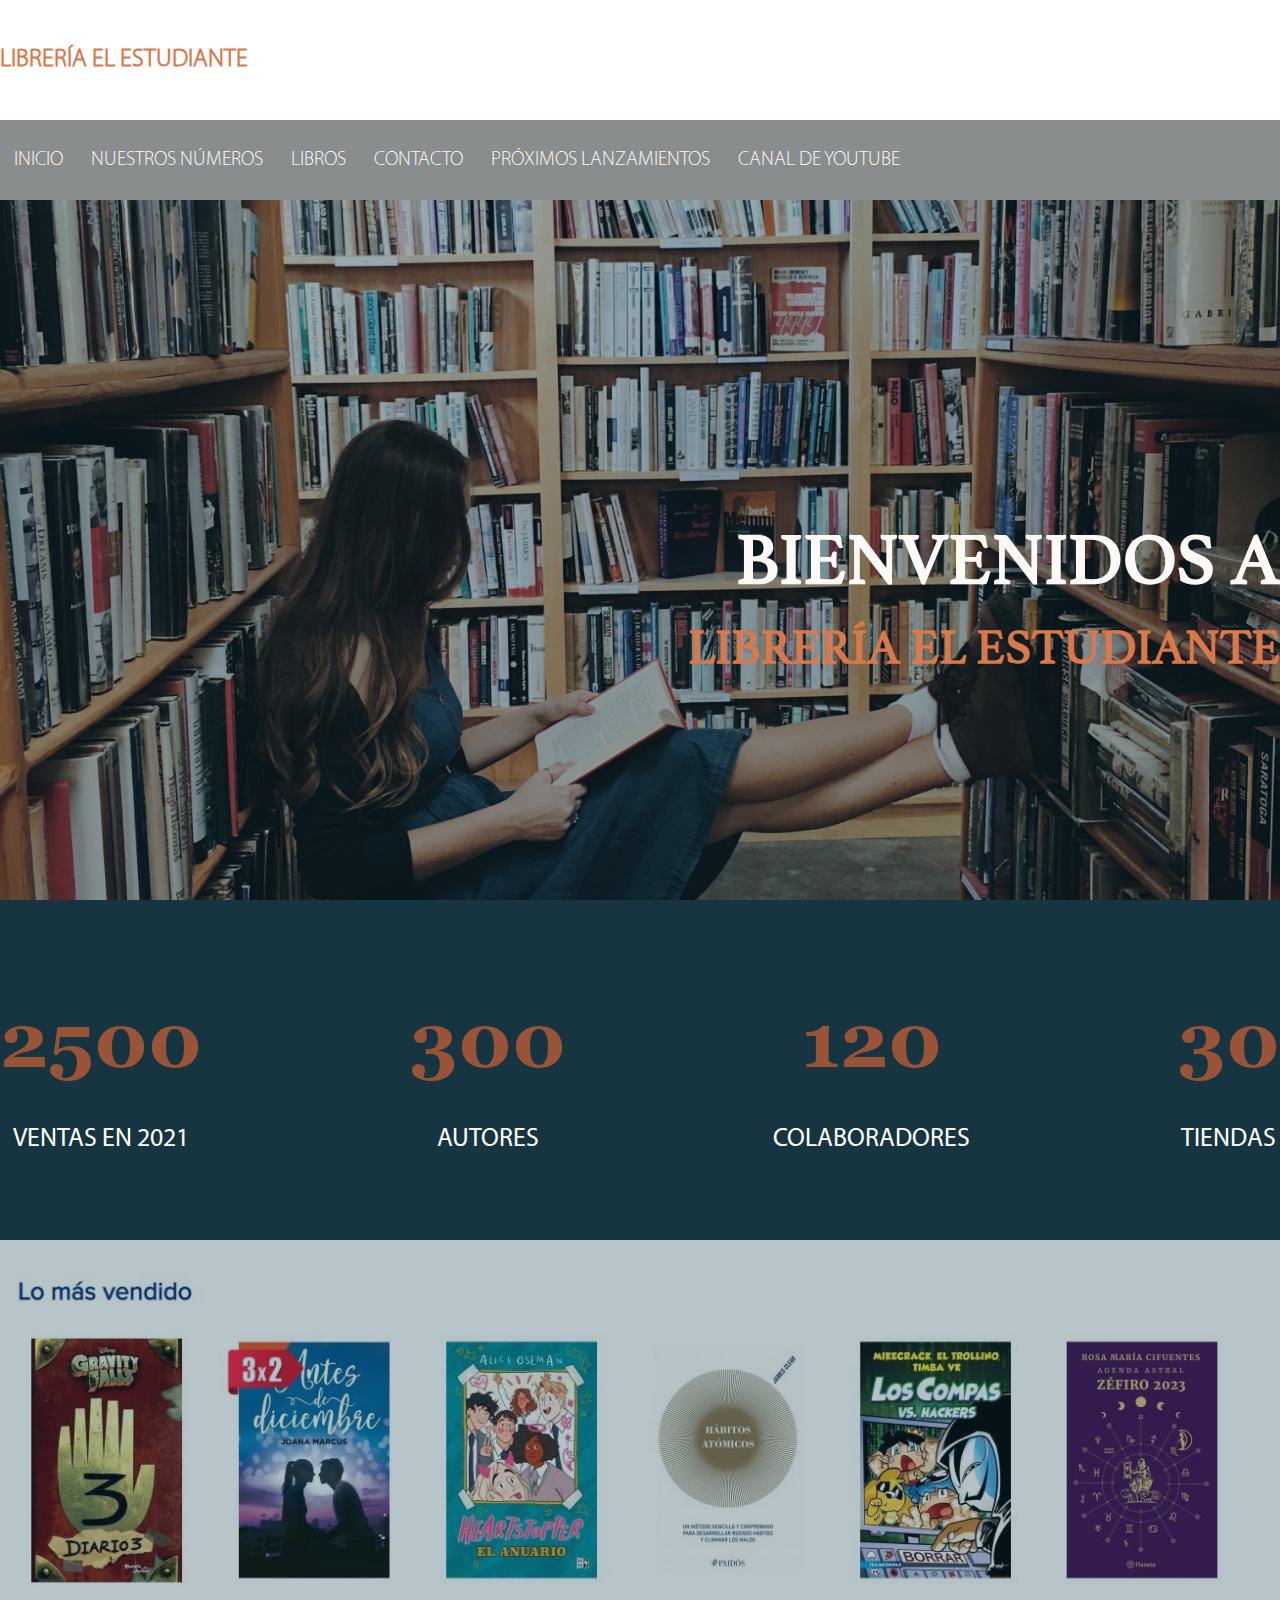
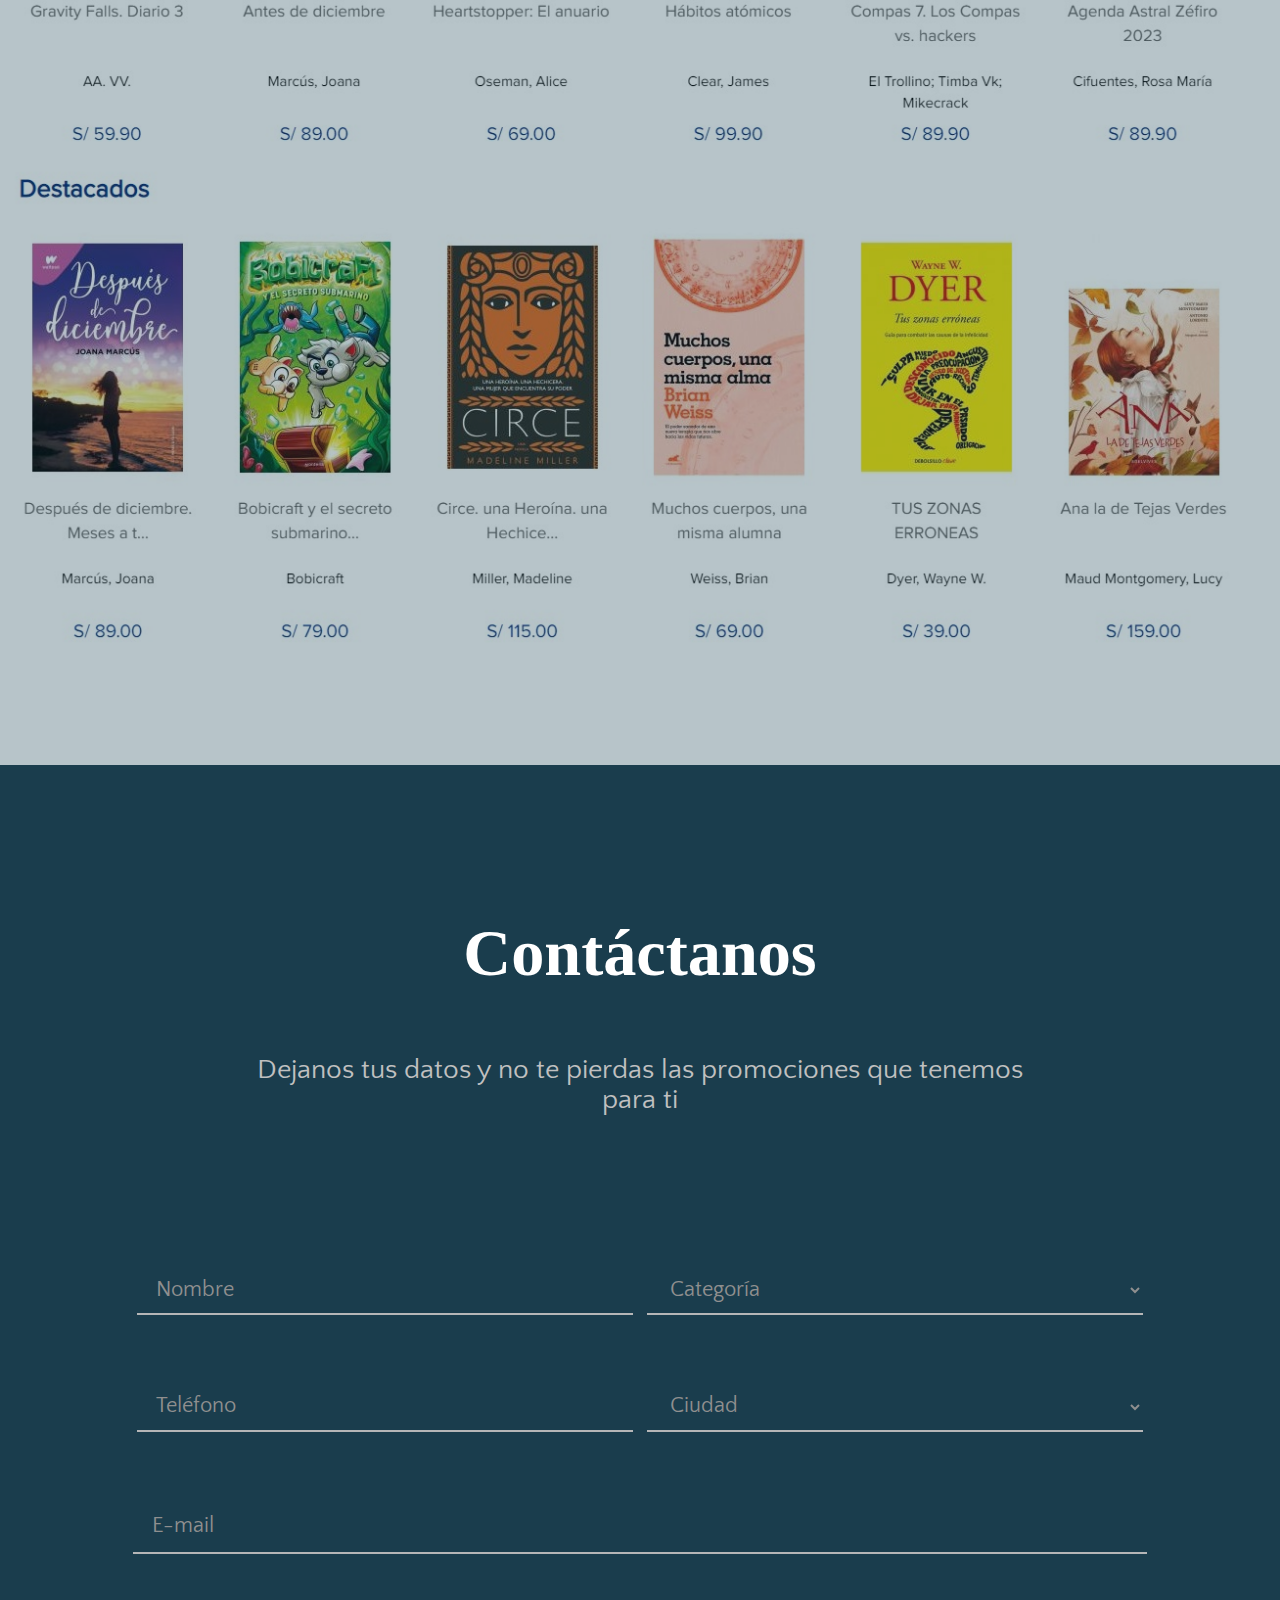
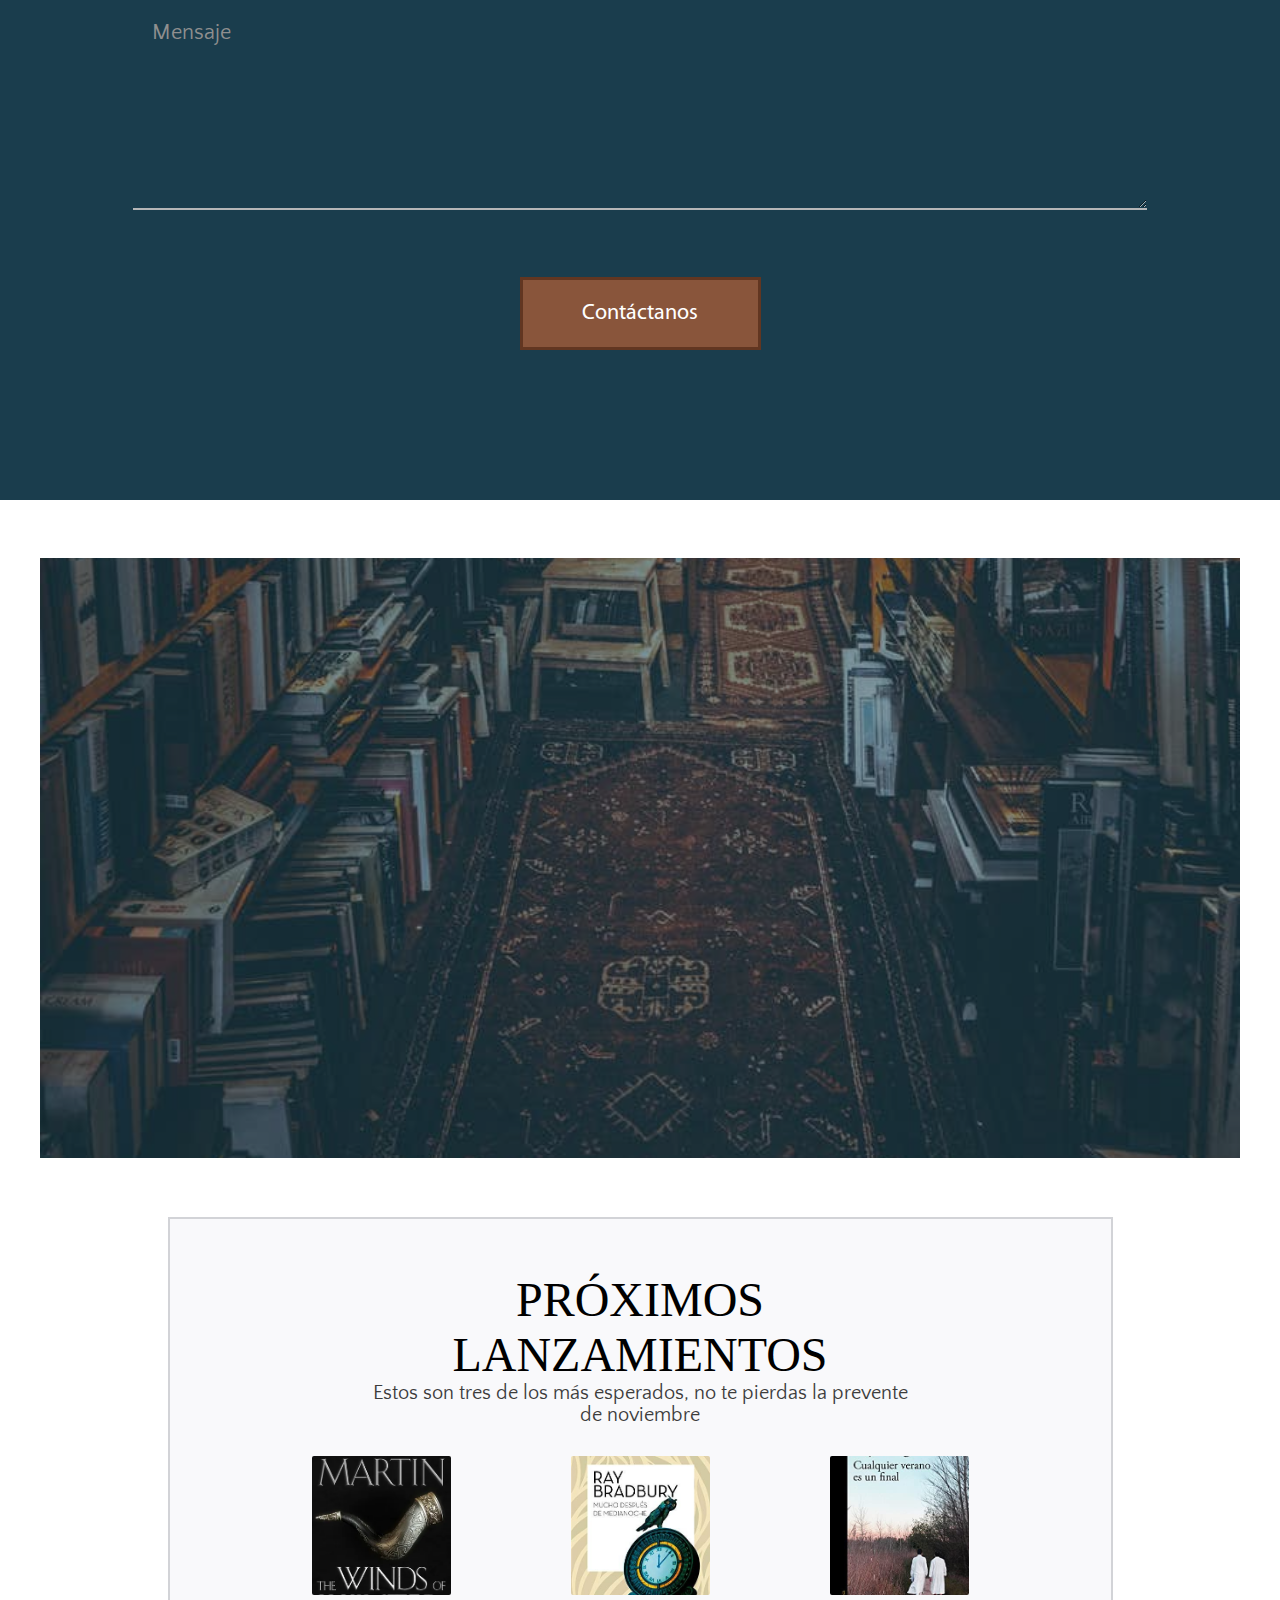
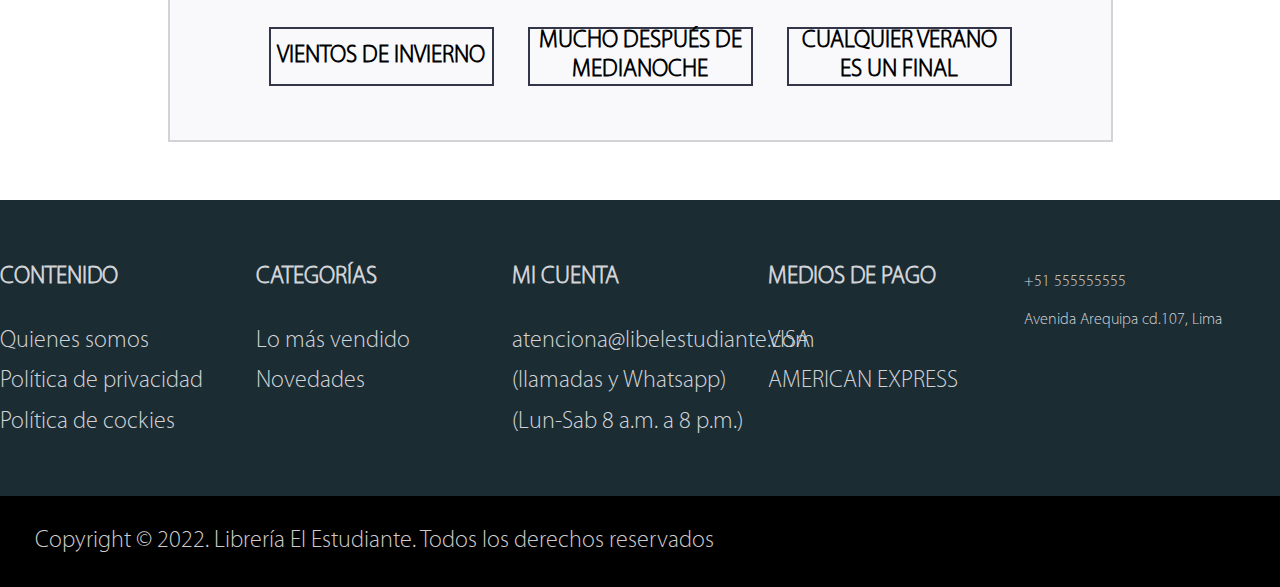
<file: index.html>
<!DOCTYPE html>
<html lang="es">
<head>
    <meta charset="UTF-8">
    <meta http-equiv="X-UA-Compatible" content="IE=edge">
    <meta name="viewport" content="width=device-width, initial-scale=1.0">
    <script type="text/javascript" src="js/prefixfree.min.js"></script>
    <link rel="stylesheet" href="css/estilos.css">
    <link rel="preconnect" href="https://fonts.googleapis.com">
    <link rel="preconnect" href="https://fonts.gstatic.com" crossorigin>
    <link href="https://fonts.googleapis.com/css2?family=Poppins:ital,wght@0,100;0,200;0,300;0,400;0,600;1,100;1,200;1,600&family=Quattrocento+Sans&display=swap" rel="stylesheet">
    <title>Librería El Estudiante</title>
</head>
<body>
    <!-- Encabezado -->
    <header>
        <div class="contenedor cabecera">
            <h2>Librería El Estudiante</h2>
            
        </div>
    </header>
    
    <!-- Barra de navegación -->
    <section class="banner uno">
        <div class="contenedor navegacion">
            <nav class="navegacion1">
                <a href="#inicio">INICIO</a>
                <a href="#n-num">NUESTROS NÚMEROS</a>
                <a href="#imagenXD">LIBROS</a>
                <a href="#contact">CONTACTO</a>
                <a href="#s-nos">PRÓXIMOS LANZAMIENTOS</a>
                <a href="https://youtu.be/WBFvDTp2FiY" target="_blank">CANAL DE YOUTUBE</a>
            </nav>
        </div>
    </section>
    
    <!-- Banner de bienvenidos -->
    <section class="banner dos" id="inicio">
        <div>
            <div class="contenedor dos1">
                <h1>Bienvenidos a <br/><span>Librería El Estudiante</span></h1>
            </div>
        </div>
        
    </section>

    

    <!-- Datos estadísticos -->
    <section class="banner cuatro" id="n-num">
        <div>
            <div class="contenedor cuatro1">
                <div class="caja2">
                    <h3>2500</h3>
                    <p>Ventas en 2021</p>
                </div>
                <div class="caja2">
                    <h3>300</h3>
                    <p>Autores</p>
                </div>
                <div class="caja2">
                    <h3>120</h3>
                    <p>Colaboradores</p>
                </div>
                <div class="caja2">
                    <h3>30</h3>
                    <p>Tiendas</p>
                </div>
            </div>
        </div>
    </section>

    <!-- Banner imagen -->
    <section class="banner cinco" id="imagenXD">
        <div class="cinco1"></div>
    </section>

    <!-- Formulario de contacto -->
    <section class="banner seis" id="contact">
        <div class="contenedor seis1">
            <h2>Contáctanos</h2>
            <p>Dejanos tus datos y no te pierdas las promociones que tenemos para ti</p>
        </div>
        <div class="contenedor seis2">
            <form>
                <fieldset>
                    <input type="text" name="nombre" class="formulario1" id="camponombre" placeholder="Nombre">
                <select class="formulario1">
                    <option hidden selected>Categoría</option>
                    <option>Categoría 01</option>
                    <option>Categoría 02</option>
                    <option>Categoría 03</option>
                    <option>Categoría 04</option>
                </select>
                <input type="tel" name="tel" class="formulario1" id="tel" placeholder="Teléfono">
                <select class="formulario1">
                    <option hidden selected>Ciudad</option>
                    <option>Perú</option>
                    <option>Chile</option>
                    <option>Argentina</option>
                    <option>Bolivia</option>
                </select>
                <input type="email" name="email" id="email" placeholder="E-mail">
                <textarea id="comentario" name="areatexto" placeholder="Mensaje" ></textarea>
                <input type="submit" id="submit1" value="Contáctanos">
                </fieldset> 
            </form>
        </div>
        
    </section>

    <!-- Sobre Nosotros -->
    <section class="banner siete" id="s-nos">
        <div class="contenedor siete1"><div></div></div>
        <div class="contenedor siete2">
            <div class="caja3 about-us">
                <h3>PRÓXIMOS LANZAMIENTOS</h3>
                <p>Estos son tres de los más esperados, no te pierdas la prevente de noviembre</p>
            </div>
            <div class="caja3 img-mini">
                <div class="cajita">
                    <div class="caja-circular c1">
                        <div></div>
                    </div>
                    <h5>Vientos de Invierno</h5>
                </div>
                <div class="cajita">
                    <div class="caja-circular c2">
                        <div></div>
                    </div>
                    <h5>Mucho Después de Medianoche</h5>
                </div>
                <div class="cajita">
                    <div class="caja-circular c3">
                        <div></div>
                    </div>
                    <h5>Cualquier Verano es un Final</h5>
                </div>
            </div>
        </div>
    </section>

    <!-- banner final -->
    <section class="banner ocho">
        <div class="contenedor ocho1">
            <div class="caja4">
                <h6>contenido</h6>
                <ul>
                    <li><a href="#">Quienes somos</a></li>
                    <li><a href="#">Política de privacidad</a></li>
                    <li><a href="#">Política de cockies</a></li>
                </ul>
            </div>
            <div class="caja4">
                <h6>categorías</h6>
                <ul>
                    <li><a href="#">Lo más vendido</a></li>
                    <li><a href="#">Novedades</a></li>
                </ul>
            </div>
            <div class="caja4">
                <h6>mi cuenta</h6>
                <ul>
                    <li><a href="#">atenciona@libelestudiante.com</a></li>
                    <li><a href="#">(llamadas y Whatsapp)</a></li>
                    <li><a href="#">(Lun-Sab 8 a.m. a 8 p.m.)</a></li>
                </ul>
            </div>
            <div class="caja4">
                <h6>medios de pago</h6>
                <ul>
                    <li><a href="#">VISA</a></li>
                    <li><a href="#">AMERICAN EXPRESS</a></li>
                </ul>
            </div>
            <div class="caja4" id="caja4-1">
                <ul>
                    <li>+51 555555555</li>
                    <li>Avenida Arequipa cd.107, Lima</li>
                </ul>
            </div>
        </div>
    </section>

    <!-- Pie de página -->
    <footer>
        <div class="contenedor final">
            <p>Copyright &#169 2022. Librería El Estudiante. Todos los derechos reservados </p>
        </div>
    </footer>
</body>
</html>
</file>
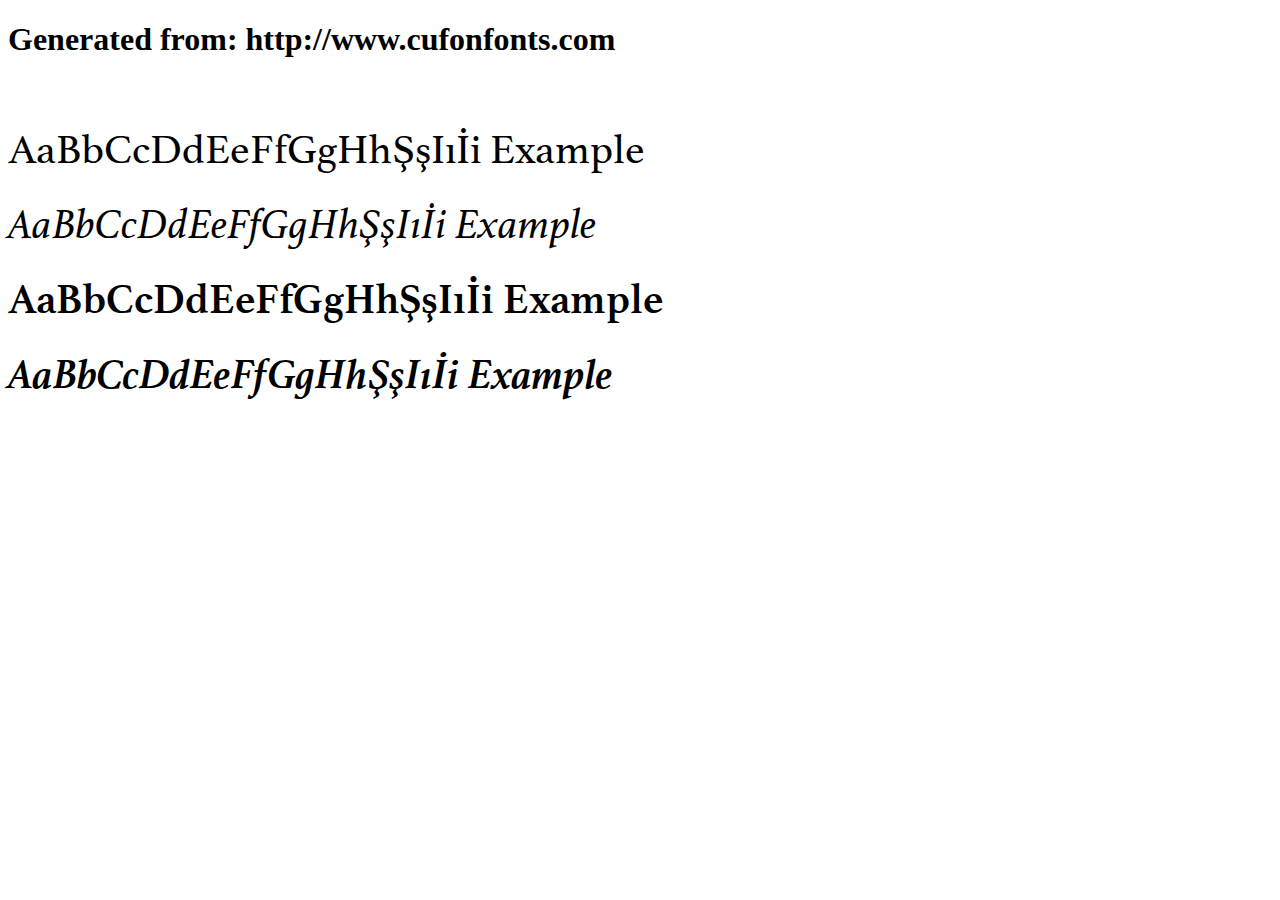
<file: fonts/athelas/example.html>
<!DOCTYPE html>
<html xmlns="http://www.w3.org/1999/xhtml">
<head>
    <meta http-equiv="Content-Type" content="text/html; charset=utf-8"/>
    <link rel="stylesheet" type="text/css"
          href="style.css"/>
</head>

<body>

<h1>Generated from: http://www.cufonfonts.com</h1><br/>
<h1 style="font-family:'Athelas Regular';font-weight:normal;font-size:42px">AaBbCcDdEeFfGgHhŞşIıİi Example</h1>
<h1 style="font-family:'Athelas Italic';font-weight:normal;font-size:42px">AaBbCcDdEeFfGgHhŞşIıİi Example</h1>
<h1 style="font-family:'Athelas Bold';font-weight:normal;font-size:42px">AaBbCcDdEeFfGgHhŞşIıİi Example</h1>
<h1 style="font-family:'Athelas Bold Italic';font-weight:normal;font-size:42px">AaBbCcDdEeFfGgHhŞşIıİi Example</h1>


</body>
</html>
</file>
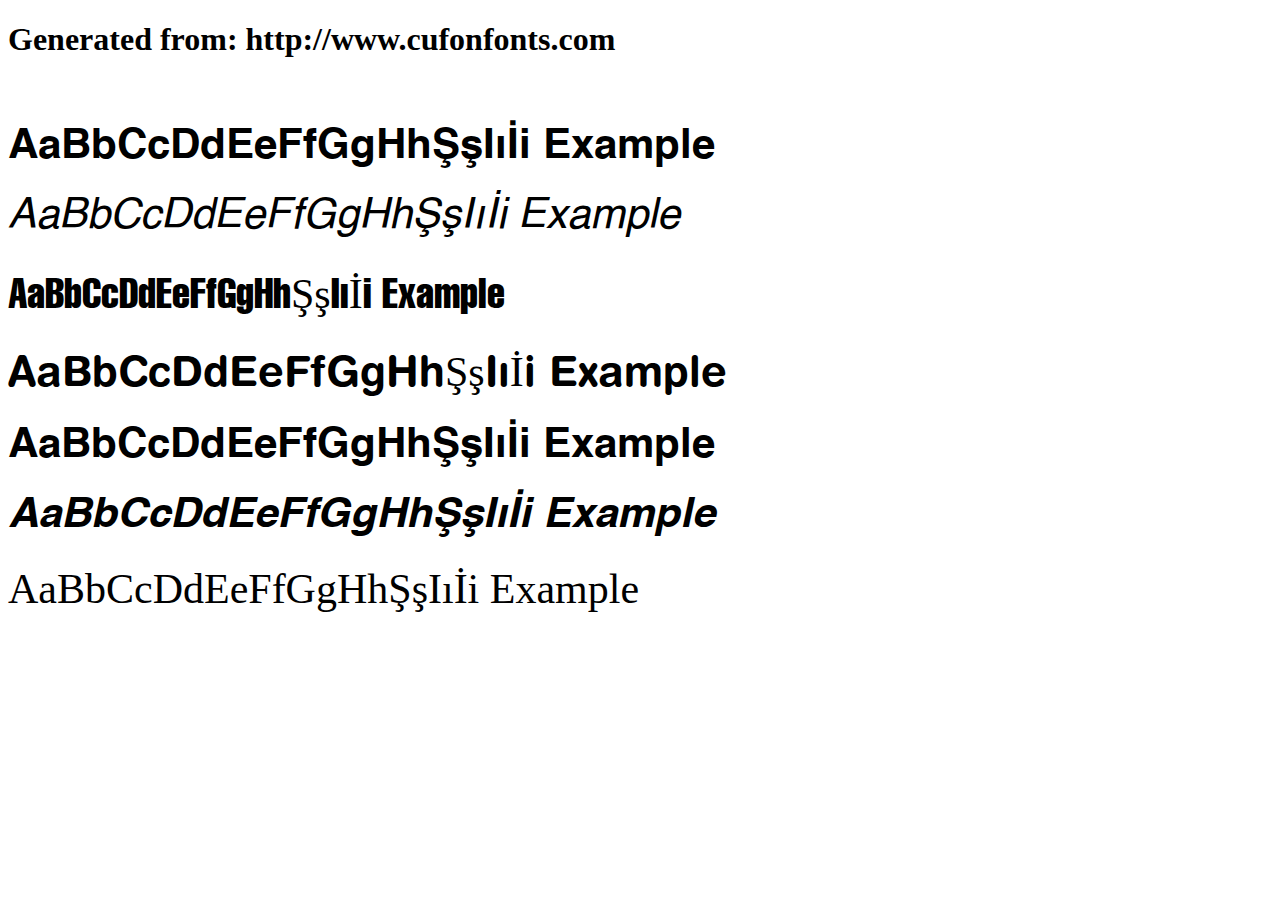
<file: fonts/helvetica/example.html>
<!DOCTYPE html>
<html xmlns="http://www.w3.org/1999/xhtml">
<head>
    <meta http-equiv="Content-Type" content="text/html; charset=utf-8"/>
    <link rel="stylesheet" type="text/css"
          href="style.css"/>
</head>

<body>

<h1>Generated from: http://www.cufonfonts.com</h1><br/>
<h1 style="font-family:'Helvetica';font-weight:normal;font-size:42px">AaBbCcDdEeFfGgHhŞşIıİi Example</h1>
<h1 style="font-family:'Helvetica Oblique';font-weight:normal;font-size:42px">AaBbCcDdEeFfGgHhŞşIıİi Example</h1>
<h1 style="font-family:'Helvetica Compressed';font-weight:normal;font-size:42px">AaBbCcDdEeFfGgHhŞşIıİi Example</h1>
<h1 style="font-family:'Helvetica Rounded Bold';font-weight:normal;font-size:42px">AaBbCcDdEeFfGgHhŞşIıİi Example</h1>
<h1 style="font-family:'Helvetica';font-weight:normal;font-size:42px">AaBbCcDdEeFfGgHhŞşIıİi Example</h1>
<h1 style="font-family:'Helvetica Bold Oblique';font-weight:normal;font-size:42px">AaBbCcDdEeFfGgHhŞşIıİi Example</h1>
<h1 style="font-family:'Helvetica Light';font-weight:normal;font-size:42px">AaBbCcDdEeFfGgHhŞşIıİi Example</h1>


</body>
</html>
</file>
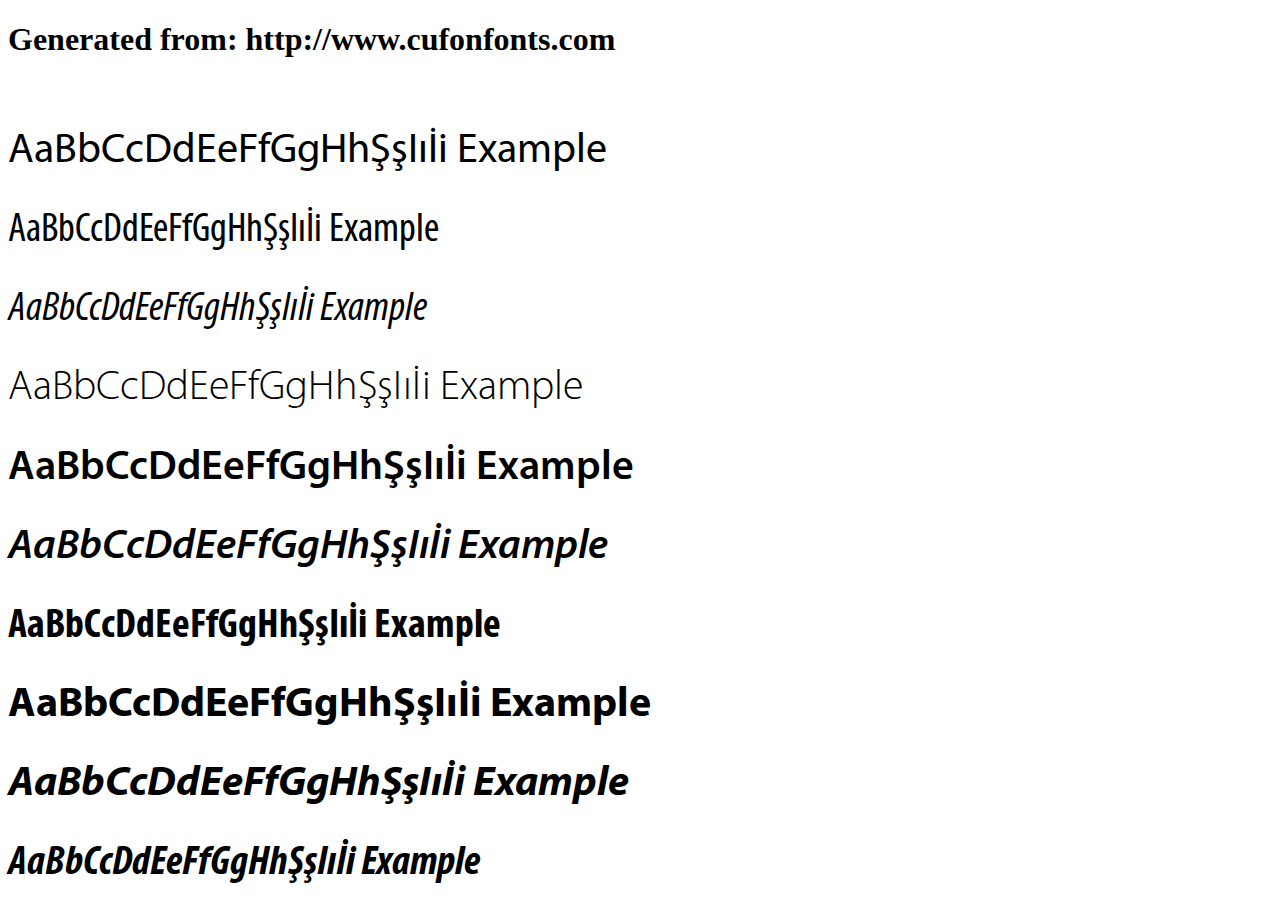
<file: fonts/myriad-pro/example.html>
<!DOCTYPE html>
<html xmlns="http://www.w3.org/1999/xhtml">
<head>
    <meta http-equiv="Content-Type" content="text/html; charset=utf-8"/>
    <link rel="stylesheet" type="text/css"
          href="style.css"/>
</head>

<body>

<h1>Generated from: http://www.cufonfonts.com</h1><br/>
<h1 style="font-family:'Myriad Pro Regular';font-weight:normal;font-size:42px">AaBbCcDdEeFfGgHhŞşIıİi Example</h1>
<h1 style="font-family:'Myriad Pro Condensed';font-weight:normal;font-size:42px">AaBbCcDdEeFfGgHhŞşIıİi Example</h1>
<h1 style="font-family:'Myriad Pro Condensed Italic';font-weight:normal;font-size:42px">AaBbCcDdEeFfGgHhŞşIıİi Example</h1>
<h1 style="font-family:'Myriad Pro Light';font-weight:normal;font-size:42px">AaBbCcDdEeFfGgHhŞşIıİi Example</h1>
<h1 style="font-family:'Myriad Pro Semibold';font-weight:normal;font-size:42px">AaBbCcDdEeFfGgHhŞşIıİi Example</h1>
<h1 style="font-family:'Myriad Pro Semibold Italic';font-weight:normal;font-size:42px">AaBbCcDdEeFfGgHhŞşIıİi Example</h1>
<h1 style="font-family:'Myriad Pro Bold Condensed';font-weight:normal;font-size:42px">AaBbCcDdEeFfGgHhŞşIıİi Example</h1>
<h1 style="font-family:'Myriad Pro Bold';font-weight:normal;font-size:42px">AaBbCcDdEeFfGgHhŞşIıİi Example</h1>
<h1 style="font-family:'Myriad Pro Bold Italic';font-weight:normal;font-size:42px">AaBbCcDdEeFfGgHhŞşIıİi Example</h1>
<h1 style="font-family:'Myriad Pro Bold Condensed Italic';font-weight:normal;font-size:42px">AaBbCcDdEeFfGgHhŞşIıİi Example</h1>


</body>
</html>
</file>
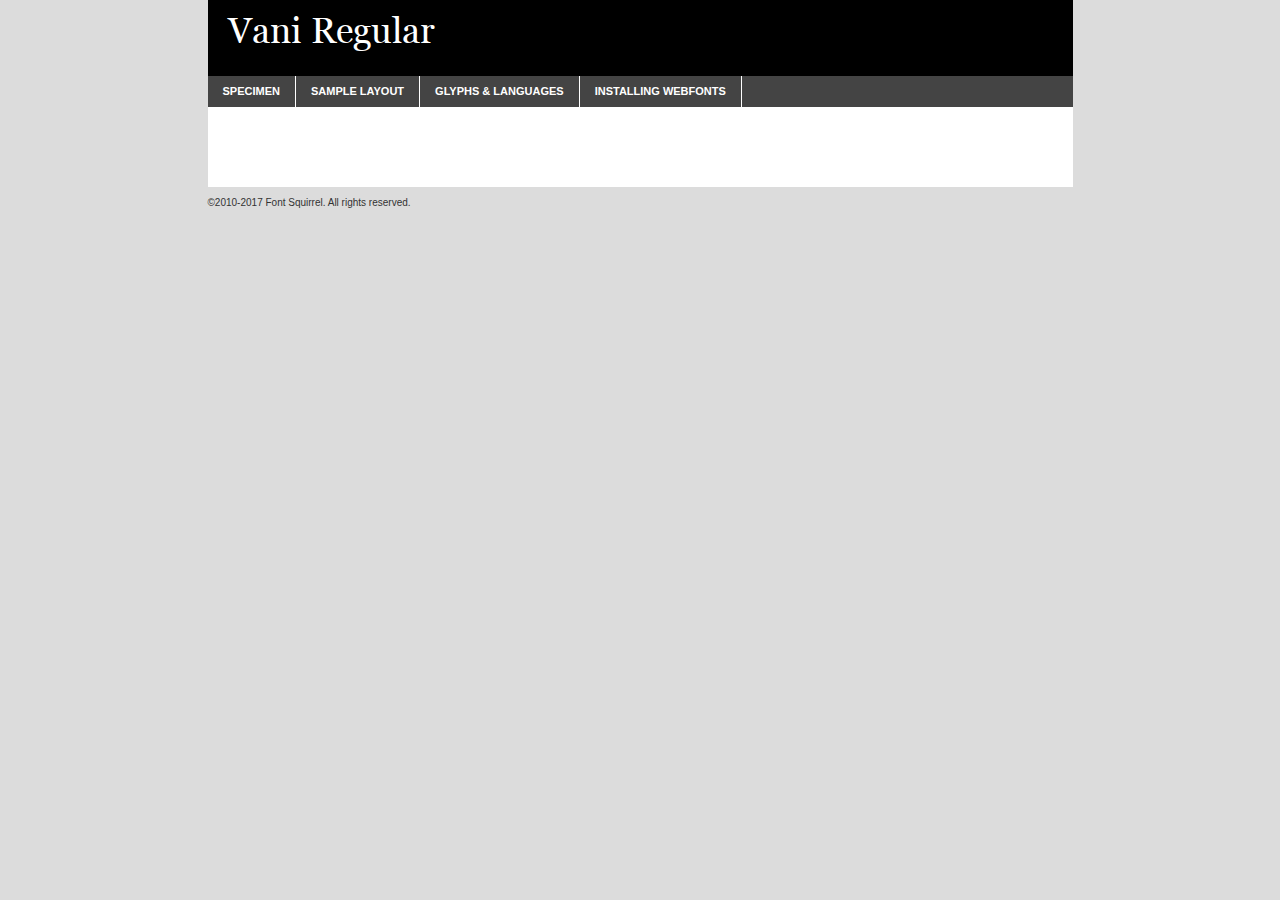
<file: fonts/vani/vani-demo.html>
<!DOCTYPE html PUBLIC "-//W3C//DTD XHTML 1.0 Transitional//EN"
	"http://www.w3.org/TR/xhtml1/DTD/xhtml1-transitional.dtd">

<html xmlns="http://www.w3.org/1999/xhtml" xml:lang="en" lang="en">
<head>
	<meta http-equiv="Content-Type" content="text/html; charset=utf-8" />
	<script src="http://ajax.googleapis.com/ajax/libs/jquery/1.7.2/jquery.min.js" type="text/javascript" charset="utf-8"></script>
	<script type="text/javascript">
	(function($){$.fn.easyTabs=function(option){var param=jQuery.extend({fadeSpeed:"fast",defaultContent:1,activeClass:'active'},option);$(this).each(function(){var thisId="#"+this.id;if(param.defaultContent==''){param.defaultContent=1;}
	if(typeof param.defaultContent=="number")
	{var defaultTab=$(thisId+" .tabs li:eq("+(param.defaultContent-1)+") a").attr('href').substr(1);}else{var defaultTab=param.defaultContent;}
	$(thisId+" .tabs li a").each(function(){var tabToHide=$(this).attr('href').substr(1);$("#"+tabToHide).addClass('easytabs-tab-content');});hideAll();changeContent(defaultTab);function hideAll(){$(thisId+" .easytabs-tab-content").hide();}
	function changeContent(tabId){hideAll();$(thisId+" .tabs li").removeClass(param.activeClass);$(thisId+" .tabs li a[href=#"+tabId+"]").closest('li').addClass(param.activeClass);if(param.fadeSpeed!="none")
	{$(thisId+" #"+tabId).fadeIn(param.fadeSpeed);}else{$(thisId+" #"+tabId).show();}}
	$(thisId+" .tabs li").click(function(){var tabId=$(this).find('a').attr('href').substr(1);changeContent(tabId);return false;});});}})(jQuery);
	</script>
	<link rel="stylesheet" href="specimen_files/specimen_stylesheet.css" type="text/css" charset="utf-8" />
	<link rel="stylesheet" href="stylesheet.css" type="text/css" charset="utf-8" />

	<style type="text/css">
					body{
				font-family: 'vaniregular';
							}
		</style>

	<title>Vani Regular Specimen</title>
	
	
	<script type="text/javascript" charset="utf-8">
		$(document).ready(function() {
			$('#container').easyTabs({defaultContent:1});
		});
	</script>
</head>

<body>
<div id="container">
	<div id="header">
		Vani Regular	</div>
	<ul class="tabs">
		<li><a href="#specimen">Specimen</a></li>
		<li><a href="#layout">Sample Layout</a></li>
				<li><a href="#glyphs">Glyphs &amp; Languages</a></li>
		<li><a href="#installing">Installing Webfonts</a></li>
		
	</ul>
	
	<div id="main_content">

		
			<div id="specimen">
		
				<div class="section">
					<div class="grid12 firstcol">
						<div class="huge">AaBb</div>
					</div>
				</div>
		
				<div class="section">
					<div class="glyph_range">A&#x200B;B&#x200b;C&#x200b;D&#x200b;E&#x200b;F&#x200b;G&#x200b;H&#x200b;I&#x200b;J&#x200b;K&#x200b;L&#x200b;M&#x200b;N&#x200b;O&#x200b;P&#x200b;Q&#x200b;R&#x200b;S&#x200b;T&#x200b;U&#x200b;V&#x200b;W&#x200b;X&#x200b;Y&#x200b;Z&#x200b;a&#x200b;b&#x200b;c&#x200b;d&#x200b;e&#x200b;f&#x200b;g&#x200b;h&#x200b;i&#x200b;j&#x200b;k&#x200b;l&#x200b;m&#x200b;n&#x200b;o&#x200b;p&#x200b;q&#x200b;r&#x200b;s&#x200b;t&#x200b;u&#x200b;v&#x200b;w&#x200b;x&#x200b;y&#x200b;z&#x200b;1&#x200b;2&#x200b;3&#x200b;4&#x200b;5&#x200b;6&#x200b;7&#x200b;8&#x200b;9&#x200b;0&#x200b;&amp;&#x200b;.&#x200b;,&#x200b;?&#x200b;!&#x200b;&#64;&#x200b;(&#x200b;)&#x200b;#&#x200b;$&#x200b;%&#x200b;*&#x200b;+&#x200b;-&#x200b;=&#x200b;:&#x200b;;</div>
				</div>
				<div class="section">
					<div class="grid12 firstcol">
						<table class="sample_table">
							<tr><td>10</td><td class="size10">abcdefghijklmnopqrstuvwxyzABCDEFGHIJKLMNOPQRSTUVWXYZ0123456789abcdefghijklmnopqrstuvwxyzABCDEFGHIJKLMNOPQRSTUVWXYZ0123456789abcdefghijklmnopqrstuvwxyzABCDEFGHIJKLMNOPQRSTUVWXYZ</td></tr>
							<tr><td>11</td><td class="size11">abcdefghijklmnopqrstuvwxyzABCDEFGHIJKLMNOPQRSTUVWXYZ0123456789abcdefghijklmnopqrstuvwxyzABCDEFGHIJKLMNOPQRSTUVWXYZ0123456789abcdefghijklmnopqrstuvwxyzABCDEFGHIJKLMNOPQRSTUVWXYZ</td></tr>
							<tr><td>12</td><td class="size12">abcdefghijklmnopqrstuvwxyzABCDEFGHIJKLMNOPQRSTUVWXYZ0123456789abcdefghijklmnopqrstuvwxyzABCDEFGHIJKLMNOPQRSTUVWXYZ0123456789abcdefghijklmnopqrstuvwxyzABCDEFGHIJKLMNOPQRSTUVWXYZ</td></tr>
							<tr><td>13</td><td class="size13">abcdefghijklmnopqrstuvwxyzABCDEFGHIJKLMNOPQRSTUVWXYZ0123456789abcdefghijklmnopqrstuvwxyzABCDEFGHIJKLMNOPQRSTUVWXYZ0123456789abcdefghijklmnopqrstuvwxyzABCDEFGHIJKLMNOPQRSTUVWXYZ</td></tr>
							<tr><td>14</td><td class="size14">abcdefghijklmnopqrstuvwxyzABCDEFGHIJKLMNOPQRSTUVWXYZ0123456789abcdefghijklmnopqrstuvwxyzABCDEFGHIJKLMNOPQRSTUVWXYZ0123456789abcdefghijklmnopqrstuvwxyzABCDEFGHIJKLMNOPQRSTUVWXYZ</td></tr>
							<tr><td>16</td><td class="size16">abcdefghijklmnopqrstuvwxyzABCDEFGHIJKLMNOPQRSTUVWXYZ0123456789abcdefghijklmnopqrstuvwxyzABCDEFGHIJKLMNOPQRSTUVWXYZ</td></tr>
							<tr><td>18</td><td class="size18">abcdefghijklmnopqrstuvwxyzABCDEFGHIJKLMNOPQRSTUVWXYZ0123456789abcdefghijklmnopqrstuvwxyzABCDEFGHIJKLMNOPQRSTUVWXYZ</td></tr>
							<tr><td>20</td><td class="size20">abcdefghijklmnopqrstuvwxyzABCDEFGHIJKLMNOPQRSTUVWXYZ0123456789abcdefghijklmnopqrstuvwxyzABCDEFGHIJKLMNOPQRSTUVWXYZ</td></tr>
							<tr><td>24</td><td class="size24">abcdefghijklmnopqrstuvwxyzABCDEFGHIJKLMNOPQRSTUVWXYZ0123456789abcdefghijklmnopqrstuvwxyzABCDEFGHIJKLMNOPQRSTUVWXYZ</td></tr>
							<tr><td>30</td><td class="size30">abcdefghijklmnopqrstuvwxyzABCDEFGHIJKLMNOPQRSTUVWXYZ0123456789abcdefghijklmnopqrstuvwxyzABCDEFGHIJKLMNOPQRSTUVWXYZ</td></tr>
							<tr><td>36</td><td class="size36">abcdefghijklmnopqrstuvwxyzABCDEFGHIJKLMNOPQRSTUVWXYZ0123456789abcdefghijklmnopqrstuvwxyzABCDEFGHIJKLMNOPQRSTUVWXYZ</td></tr>
							<tr><td>48</td><td class="size48">abcdefghijklmnopqrstuvwxyzABCDEFGHIJKLMNOPQRSTUVWXYZ0123456789abcdefghijklmnopqrstuvwxyzABCDEFGHIJKLMNOPQRSTUVWXYZ</td></tr>
							<tr><td>60</td><td class="size60">abcdefghijklmnopqrstuvwxyzABCDEFGHIJKLMNOPQRSTUVWXYZ0123456789abcdefghijklmnopqrstuvwxyzABCDEFGHIJKLMNOPQRSTUVWXYZ</td></tr>
							<tr><td>72</td><td class="size72">abcdefghijklmnopqrstuvwxyzABCDEFGHIJKLMNOPQRSTUVWXYZ0123456789abcdefghijklmnopqrstuvwxyzABCDEFGHIJKLMNOPQRSTUVWXYZ</td></tr>
							<tr><td>90</td><td class="size90">abcdefghijklmnopqrstuvwxyzABCDEFGHIJKLMNOPQRSTUVWXYZ0123456789abcdefghijklmnopqrstuvwxyzABCDEFGHIJKLMNOPQRSTUVWXYZ</td></tr>
						</table>
				
					</div>
			
				</div>
		
		
		
								<div class="section" id="bodycomparison">


										<div id="xheight">
				<div class="fontbody">&#x25FC;&#x25FC;&#x25FC;&#x25FC;&#x25FC;&#x25FC;&#x25FC;&#x25FC;&#x25FC;&#x25FC;&#x25FC;&#x25FC;&#x25FC;&#x25FC;&#x25FC;&#x25FC;&#x25FC;&#x25FC;&#x25FC;&#x25FC;&#x25FC;&#x25FC;&#x25FC;&#x25FC;&#x25FC;&#x25FC;&#x25FC;&#x25FC;&#x25FC;&#x25FC;&#x25FC;&#x25FC;&#x25FC;&#x25FC;&#x25FC;&#x25FC;&#x25FC;&#x25FC;&#x25FC;&#x25FC;&#x25FC;&#x25FC;&#x25FC;&#x25FC;&#x25FC;&#x25FC;&#x25FC;&#x25FC;&#x25FC;&#x25FC;&#x25FC;&#x25FC;&#x25FC;&#x25FC;&#x25FC;&#x25FC;&#x25FC;&#x25FC;&#x25FC;&#x25FC;&#x25FC;&#x25FC;&#x25FC;&#x25FC;&#x25FC;&#x25FC;&#x25FC;&#x25FC;&#x25FC;&#x25FC;&#x25FC;&#x25FC;&#x25FC;&#x25FC;&#x25FC;&#x25FC;&#x25FC;&#x25FC;&#x25FC;&#x25FC;&#x25FC;&#x25FC;&#x25FC;&#x25FC;&#x25FC;&#x25FC;&#x25FC;&#x25FC;&#x25FC;&#x25FC;&#x25FC;&#x25FC;&#x25FC;&#x25FC;&#x25FC;&#x25FC;&#x25FC;&#x25FC;&#x25FC;body</div><div class="arialbody">body</div><div class="verdanabody">body</div><div class="georgiabody">body</div></div>
										<div class="fontbody" style="z-index:1">
											body<span>Vani Regular</span>
										</div>
										<div class="arialbody" style="z-index:1">
											body<span>Arial</span>
										</div>
										<div class="verdanabody" style="z-index:1">
											body<span>Verdana</span>
										</div>
										<div class="georgiabody" style="z-index:1">
											body<span>Georgia</span>
										</div>



								</div>
		
		
				<div class="section psample psample_row1" id="">
					
					<div class="grid2 firstcol">
						<p class="size10"><span>10.</span>Aenean lacinia bibendum nulla sed consectetur. Fusce dapibus, tellus ac cursus commodo, tortor mauris condimentum nibh, ut fermentum massa justo sit amet risus. Nullam id dolor id nibh ultricies vehicula ut id elit. Cum sociis natoque penatibus et magnis dis parturient montes, nascetur ridiculus mus. Nulla vitae elit libero, a pharetra augue.</p>
			
					</div>
					<div class="grid3">
						<p class="size11"><span>11.</span>Aenean lacinia bibendum nulla sed consectetur. Fusce dapibus, tellus ac cursus commodo, tortor mauris condimentum nibh, ut fermentum massa justo sit amet risus. Nullam id dolor id nibh ultricies vehicula ut id elit. Cum sociis natoque penatibus et magnis dis parturient montes, nascetur ridiculus mus. Nulla vitae elit libero, a pharetra augue.</p>
			
					</div>
					<div class="grid3">
						<p class="size12"><span>12.</span>Aenean lacinia bibendum nulla sed consectetur. Fusce dapibus, tellus ac cursus commodo, tortor mauris condimentum nibh, ut fermentum massa justo sit amet risus. Nullam id dolor id nibh ultricies vehicula ut id elit. Cum sociis natoque penatibus et magnis dis parturient montes, nascetur ridiculus mus. Nulla vitae elit libero, a pharetra augue.</p>
			
					</div>
					<div class="grid4">
						<p class="size13"><span>13.</span>Aenean lacinia bibendum nulla sed consectetur. Fusce dapibus, tellus ac cursus commodo, tortor mauris condimentum nibh, ut fermentum massa justo sit amet risus. Nullam id dolor id nibh ultricies vehicula ut id elit. Cum sociis natoque penatibus et magnis dis parturient montes, nascetur ridiculus mus. Nulla vitae elit libero, a pharetra augue.</p>
			
					</div>
					<div class="white_blend"></div>
					
				</div>
				<div class="section psample psample_row2" id="">
					<div class="grid3 firstcol">
						<p class="size14"><span>14.</span>Aenean lacinia bibendum nulla sed consectetur. Fusce dapibus, tellus ac cursus commodo, tortor mauris condimentum nibh, ut fermentum massa justo sit amet risus. Nullam id dolor id nibh ultricies vehicula ut id elit. Cum sociis natoque penatibus et magnis dis parturient montes, nascetur ridiculus mus. Nulla vitae elit libero, a pharetra augue.</p>
			
					</div>
					<div class="grid4">
						<p class="size16"><span>16.</span>Aenean lacinia bibendum nulla sed consectetur. Fusce dapibus, tellus ac cursus commodo, tortor mauris condimentum nibh, ut fermentum massa justo sit amet risus. Nullam id dolor id nibh ultricies vehicula ut id elit. Cum sociis natoque penatibus et magnis dis parturient montes, nascetur ridiculus mus. Nulla vitae elit libero, a pharetra augue.</p>
			
					</div>
					<div class="grid5">
						<p class="size18"><span>18.</span>Aenean lacinia bibendum nulla sed consectetur. Fusce dapibus, tellus ac cursus commodo, tortor mauris condimentum nibh, ut fermentum massa justo sit amet risus. Nullam id dolor id nibh ultricies vehicula ut id elit. Cum sociis natoque penatibus et magnis dis parturient montes, nascetur ridiculus mus. Nulla vitae elit libero, a pharetra augue.</p>
			
					</div>

					<div class="white_blend"></div>

				</div>
				
				<div class="section psample psample_row3" id="">
					<div class="grid5 firstcol">
						<p class="size20"><span>20.</span>Aenean lacinia bibendum nulla sed consectetur. Fusce dapibus, tellus ac cursus commodo, tortor mauris condimentum nibh, ut fermentum massa justo sit amet risus. Nullam id dolor id nibh ultricies vehicula ut id elit. Cum sociis natoque penatibus et magnis dis parturient montes, nascetur ridiculus mus. Nulla vitae elit libero, a pharetra augue.</p>
					</div>
					<div class="grid7">
						<p class="size24"><span>24.</span>Aenean lacinia bibendum nulla sed consectetur. Fusce dapibus, tellus ac cursus commodo, tortor mauris condimentum nibh, ut fermentum massa justo sit amet risus. Nullam id dolor id nibh ultricies vehicula ut id elit. Cum sociis natoque penatibus et magnis dis parturient montes, nascetur ridiculus mus. Nulla vitae elit libero, a pharetra augue.</p>
					</div>
					
					<div class="white_blend"></div>
					
				</div>
				
				<div class="section psample psample_row4" id="">
					<div class="grid12 firstcol">
						<p class="size30"><span>30.</span>Aenean lacinia bibendum nulla sed consectetur. Fusce dapibus, tellus ac cursus commodo, tortor mauris condimentum nibh, ut fermentum massa justo sit amet risus. Nullam id dolor id nibh ultricies vehicula ut id elit. Cum sociis natoque penatibus et magnis dis parturient montes, nascetur ridiculus mus. Nulla vitae elit libero, a pharetra augue.</p>
					</div>
					<div class="white_blend"></div>
					
				</div>
				
				
				
				<div class="section psample psample_row1 fullreverse">
					<div class="grid2 firstcol">
						<p class="size10"><span>10.</span>Aenean lacinia bibendum nulla sed consectetur. Fusce dapibus, tellus ac cursus commodo, tortor mauris condimentum nibh, ut fermentum massa justo sit amet risus. Nullam id dolor id nibh ultricies vehicula ut id elit. Cum sociis natoque penatibus et magnis dis parturient montes, nascetur ridiculus mus. Nulla vitae elit libero, a pharetra augue.</p>
			
					</div>
					<div class="grid3">
						<p class="size11"><span>11.</span>Aenean lacinia bibendum nulla sed consectetur. Fusce dapibus, tellus ac cursus commodo, tortor mauris condimentum nibh, ut fermentum massa justo sit amet risus. Nullam id dolor id nibh ultricies vehicula ut id elit. Cum sociis natoque penatibus et magnis dis parturient montes, nascetur ridiculus mus. Nulla vitae elit libero, a pharetra augue.</p>
			
					</div>
					<div class="grid3">
						<p class="size12"><span>12.</span>Aenean lacinia bibendum nulla sed consectetur. Fusce dapibus, tellus ac cursus commodo, tortor mauris condimentum nibh, ut fermentum massa justo sit amet risus. Nullam id dolor id nibh ultricies vehicula ut id elit. Cum sociis natoque penatibus et magnis dis parturient montes, nascetur ridiculus mus. Nulla vitae elit libero, a pharetra augue.</p>
			
					</div>
					<div class="grid4">
						<p class="size13"><span>13.</span>Aenean lacinia bibendum nulla sed consectetur. Fusce dapibus, tellus ac cursus commodo, tortor mauris condimentum nibh, ut fermentum massa justo sit amet risus. Nullam id dolor id nibh ultricies vehicula ut id elit. Cum sociis natoque penatibus et magnis dis parturient montes, nascetur ridiculus mus. Nulla vitae elit libero, a pharetra augue.</p>
			
					</div>
					<div class="black_blend"></div>
					
				</div>
				
				<div class="section psample psample_row2 fullreverse">
					<div class="grid3 firstcol">
						<p class="size14"><span>14.</span>Aenean lacinia bibendum nulla sed consectetur. Fusce dapibus, tellus ac cursus commodo, tortor mauris condimentum nibh, ut fermentum massa justo sit amet risus. Nullam id dolor id nibh ultricies vehicula ut id elit. Cum sociis natoque penatibus et magnis dis parturient montes, nascetur ridiculus mus. Nulla vitae elit libero, a pharetra augue.</p>
			
					</div>
					<div class="grid4">
						<p class="size16"><span>16.</span>Aenean lacinia bibendum nulla sed consectetur. Fusce dapibus, tellus ac cursus commodo, tortor mauris condimentum nibh, ut fermentum massa justo sit amet risus. Nullam id dolor id nibh ultricies vehicula ut id elit. Cum sociis natoque penatibus et magnis dis parturient montes, nascetur ridiculus mus. Nulla vitae elit libero, a pharetra augue.</p>
			
					</div>
					<div class="grid5">
						<p class="size18"><span>18.</span>Aenean lacinia bibendum nulla sed consectetur. Fusce dapibus, tellus ac cursus commodo, tortor mauris condimentum nibh, ut fermentum massa justo sit amet risus. Nullam id dolor id nibh ultricies vehicula ut id elit. Cum sociis natoque penatibus et magnis dis parturient montes, nascetur ridiculus mus. Nulla vitae elit libero, a pharetra augue.</p>
			
					</div>
					<div class="black_blend"></div>

				</div>
				
				<div class="section psample fullreverse psample_row3" id="">
					<div class="grid5 firstcol">
						<p class="size20"><span>20.</span>Aenean lacinia bibendum nulla sed consectetur. Fusce dapibus, tellus ac cursus commodo, tortor mauris condimentum nibh, ut fermentum massa justo sit amet risus. Nullam id dolor id nibh ultricies vehicula ut id elit. Cum sociis natoque penatibus et magnis dis parturient montes, nascetur ridiculus mus. Nulla vitae elit libero, a pharetra augue.</p>
					</div>
					<div class="grid7">
						<p class="size24"><span>24.</span>Aenean lacinia bibendum nulla sed consectetur. Fusce dapibus, tellus ac cursus commodo, tortor mauris condimentum nibh, ut fermentum massa justo sit amet risus. Nullam id dolor id nibh ultricies vehicula ut id elit. Cum sociis natoque penatibus et magnis dis parturient montes, nascetur ridiculus mus. Nulla vitae elit libero, a pharetra augue.</p>
					</div>
					
					<div class="black_blend"></div>
					
				</div>
				
				<div class="section psample fullreverse psample_row4" id="" style="border-bottom: 20px #000 solid;">
					<div class="grid12 firstcol">
						<p class="size30"><span>30.</span>Aenean lacinia bibendum nulla sed consectetur. Fusce dapibus, tellus ac cursus commodo, tortor mauris condimentum nibh, ut fermentum massa justo sit amet risus. Nullam id dolor id nibh ultricies vehicula ut id elit. Cum sociis natoque penatibus et magnis dis parturient montes, nascetur ridiculus mus. Nulla vitae elit libero, a pharetra augue.</p>
					</div>
					<div class="black_blend"></div>
					
				</div>
				
				
				
				
			</div>
			
			<div id="layout">
				
				<div class="section">
					
					<div class="grid12 firstcol">
						<h1>Lorem Ipsum Dolor</h1>
						<h2>Etiam porta sem malesuada magna mollis euismod</h2>
						
						<p class="byline">By <a href="#link">Aenean Lacinia</a></p>
					</div>
				</div>
				<div class="section">
					<div class="grid8 firstcol">
						<p class="large">Donec sed odio dui. Morbi leo risus, porta ac consectetur ac, vestibulum at eros. Fusce dapibus, tellus ac cursus commodo, tortor mauris condimentum nibh, ut fermentum massa justo sit amet risus. </p>

						
						<h3>Pellentesque ornare sem</h3>

						<p>Maecenas sed diam eget risus varius blandit sit amet non magna. Maecenas faucibus mollis interdum. Donec ullamcorper nulla non metus auctor fringilla. Nullam id dolor id nibh ultricies vehicula ut id elit. Nullam id dolor id nibh ultricies vehicula ut id elit. </p>

						<p>Aenean eu leo quam. Pellentesque ornare sem lacinia quam venenatis vestibulum. Lorem ipsum dolor sit amet, consectetur adipiscing elit. Cum sociis natoque penatibus et magnis dis parturient montes, nascetur ridiculus mus. </p>

						<p>Nulla vitae elit libero, a pharetra augue. Praesent commodo cursus magna, vel scelerisque nisl consectetur et. Aenean lacinia bibendum nulla sed consectetur. </p>

						<p>Nullam quis risus eget urna mollis ornare vel eu leo. Nullam quis risus eget urna mollis ornare vel eu leo. Maecenas sed diam eget risus varius blandit sit amet non magna. Donec ullamcorper nulla non metus auctor fringilla. </p>

						<h3>Cras mattis consectetur</h3>

						<p>Aenean eu leo quam. Pellentesque ornare sem lacinia quam venenatis vestibulum. Aenean lacinia bibendum nulla sed consectetur. Integer posuere erat a ante venenatis dapibus posuere velit aliquet. Cras mattis consectetur purus sit amet fermentum. </p>

						<p>Nullam id dolor id nibh ultricies vehicula ut id elit. Nullam quis risus eget urna mollis ornare vel eu leo. Cras mattis consectetur purus sit amet fermentum.</p>
					</div>
					
					<div class="grid4 sidebar">
						
						<div class="box reverse">
							<p class="last">Nullam quis risus eget urna mollis ornare vel eu leo. Donec ullamcorper nulla non metus auctor fringilla. Cras mattis consectetur purus sit amet fermentum. Sed posuere consectetur est at lobortis. Lorem ipsum dolor sit amet, consectetur adipiscing elit. </p>
						</div>
						
						<p class="caption">Maecenas sed diam eget risus varius.</p>

						<p>Vestibulum id ligula porta felis euismod semper. Integer posuere erat a ante venenatis dapibus posuere velit aliquet. Vestibulum id ligula porta felis euismod semper. Sed posuere consectetur est at lobortis. Maecenas sed diam eget risus varius blandit sit amet non magna. Fusce dapibus, tellus ac cursus commodo, tortor mauris condimentum nibh, ut fermentum massa justo sit amet risus. </p>

					

						<p>Duis mollis, est non commodo luctus, nisi erat porttitor ligula, eget lacinia odio sem nec elit. Aenean lacinia bibendum nulla sed consectetur. Vivamus sagittis lacus vel augue laoreet rutrum faucibus dolor auctor. Aenean lacinia bibendum nulla sed consectetur. Nullam quis risus eget urna mollis ornare vel eu leo. </p>

						<p>Praesent commodo cursus magna, vel scelerisque nisl consectetur et. Donec ullamcorper nulla non metus auctor fringilla. Maecenas faucibus mollis interdum. Fusce dapibus, tellus ac cursus commodo, tortor mauris condimentum nibh, ut fermentum massa justo sit amet risus. </p>

					</div>
				</div>
				
			</div>


			



		<div id="glyphs">
			<div class="section">
				<div class="grid12 firstcol">
			
				<h1>Language Support</h1>
				<p>The subset of Vani Regular in this kit supports the following languages:<br />
			
					Albanian, Basque, Breton, Chamorro, Danish, Dutch, English, Faroese, Finnish, French, Frisian, Galician, German, Icelandic, Italian, Malagasy, Norwegian, Portuguese, Spanish, Alsatian, Aragonese, Arapaho, Arrernte, Asturian, Aymara, Bislama, Cebuano, Corsican, Fijian, French_creole, Genoese, Gilbertese, Greenlandic, Haitian_creole, Hiligaynon, Hmong, Hopi, Ibanag, Iloko_ilokano, Indonesian, Interglossa_glosa, Interlingua, Irish_gaelic, Jerriais, Lojban, Lombard, Luxembourgeois, Manx, Mohawk, Norfolk_pitcairnese, Occitan, Oromo, Pangasinan, Papiamento, Piedmontese, Potawatomi, Rhaeto-romance, Romansh, Rotokas, Sami_lule, Samoan, Sardinian, Scots_gaelic, Seychelles_creole, Shona, Sicilian, Somali, Southern_ndebele, Swahili, Swati_swazi, Tagalog_filipino_pilipino, Tetum, Tok_pisin, Uyghur_latinized, Volapuk, Walloon, Warlpiri, Xhosa, Yapese, Zulu, Latinbasic, Ubasic, Demo				</p>
				<h1>Glyph Chart</h1>
				<p>The subset of Vani Regular in this kit includes all the glyphs listed below. Unicode entities are included above each glyph to help you insert individual characters into your layout.</p>
				<div id="glyph_chart">
			
																				 <div><p>&amp;#32;</p>&#32;</div>
																				 <div><p>&amp;#33;</p>&#33;</div>
																				 <div><p>&amp;#34;</p>&#34;</div>
																				 <div><p>&amp;#35;</p>&#35;</div>
																				 <div><p>&amp;#36;</p>&#36;</div>
																				 <div><p>&amp;#37;</p>&#37;</div>
																				 <div><p>&amp;#38;</p>&#38;</div>
																				 <div><p>&amp;#39;</p>&#39;</div>
																				 <div><p>&amp;#40;</p>&#40;</div>
																				 <div><p>&amp;#41;</p>&#41;</div>
																				 <div><p>&amp;#42;</p>&#42;</div>
																				 <div><p>&amp;#43;</p>&#43;</div>
																				 <div><p>&amp;#44;</p>&#44;</div>
																				 <div><p>&amp;#45;</p>&#45;</div>
																				 <div><p>&amp;#46;</p>&#46;</div>
																				 <div><p>&amp;#47;</p>&#47;</div>
																				 <div><p>&amp;#48;</p>&#48;</div>
																				 <div><p>&amp;#49;</p>&#49;</div>
																				 <div><p>&amp;#50;</p>&#50;</div>
																				 <div><p>&amp;#51;</p>&#51;</div>
																				 <div><p>&amp;#52;</p>&#52;</div>
																				 <div><p>&amp;#53;</p>&#53;</div>
																				 <div><p>&amp;#54;</p>&#54;</div>
																				 <div><p>&amp;#55;</p>&#55;</div>
																				 <div><p>&amp;#56;</p>&#56;</div>
																				 <div><p>&amp;#57;</p>&#57;</div>
																				 <div><p>&amp;#58;</p>&#58;</div>
																				 <div><p>&amp;#59;</p>&#59;</div>
																				 <div><p>&amp;#60;</p>&#60;</div>
																				 <div><p>&amp;#61;</p>&#61;</div>
																				 <div><p>&amp;#62;</p>&#62;</div>
																				 <div><p>&amp;#63;</p>&#63;</div>
																				 <div><p>&amp;#64;</p>&#64;</div>
																				 <div><p>&amp;#65;</p>&#65;</div>
																				 <div><p>&amp;#66;</p>&#66;</div>
																				 <div><p>&amp;#67;</p>&#67;</div>
																				 <div><p>&amp;#68;</p>&#68;</div>
																				 <div><p>&amp;#69;</p>&#69;</div>
																				 <div><p>&amp;#70;</p>&#70;</div>
																				 <div><p>&amp;#71;</p>&#71;</div>
																				 <div><p>&amp;#72;</p>&#72;</div>
																				 <div><p>&amp;#73;</p>&#73;</div>
																				 <div><p>&amp;#74;</p>&#74;</div>
																				 <div><p>&amp;#75;</p>&#75;</div>
																				 <div><p>&amp;#76;</p>&#76;</div>
																				 <div><p>&amp;#77;</p>&#77;</div>
																				 <div><p>&amp;#78;</p>&#78;</div>
																				 <div><p>&amp;#79;</p>&#79;</div>
																				 <div><p>&amp;#80;</p>&#80;</div>
																				 <div><p>&amp;#81;</p>&#81;</div>
																				 <div><p>&amp;#82;</p>&#82;</div>
																				 <div><p>&amp;#83;</p>&#83;</div>
																				 <div><p>&amp;#84;</p>&#84;</div>
																				 <div><p>&amp;#85;</p>&#85;</div>
																				 <div><p>&amp;#86;</p>&#86;</div>
																				 <div><p>&amp;#87;</p>&#87;</div>
																				 <div><p>&amp;#88;</p>&#88;</div>
																				 <div><p>&amp;#89;</p>&#89;</div>
																				 <div><p>&amp;#90;</p>&#90;</div>
																				 <div><p>&amp;#91;</p>&#91;</div>
																				 <div><p>&amp;#92;</p>&#92;</div>
																				 <div><p>&amp;#93;</p>&#93;</div>
																				 <div><p>&amp;#94;</p>&#94;</div>
																				 <div><p>&amp;#95;</p>&#95;</div>
																				 <div><p>&amp;#96;</p>&#96;</div>
																				 <div><p>&amp;#97;</p>&#97;</div>
																				 <div><p>&amp;#98;</p>&#98;</div>
																				 <div><p>&amp;#99;</p>&#99;</div>
																				 <div><p>&amp;#100;</p>&#100;</div>
																				 <div><p>&amp;#101;</p>&#101;</div>
																				 <div><p>&amp;#102;</p>&#102;</div>
																				 <div><p>&amp;#103;</p>&#103;</div>
																				 <div><p>&amp;#104;</p>&#104;</div>
																				 <div><p>&amp;#105;</p>&#105;</div>
																				 <div><p>&amp;#106;</p>&#106;</div>
																				 <div><p>&amp;#107;</p>&#107;</div>
																				 <div><p>&amp;#108;</p>&#108;</div>
																				 <div><p>&amp;#109;</p>&#109;</div>
																				 <div><p>&amp;#110;</p>&#110;</div>
																				 <div><p>&amp;#111;</p>&#111;</div>
																				 <div><p>&amp;#112;</p>&#112;</div>
																				 <div><p>&amp;#113;</p>&#113;</div>
																				 <div><p>&amp;#114;</p>&#114;</div>
																				 <div><p>&amp;#115;</p>&#115;</div>
																				 <div><p>&amp;#116;</p>&#116;</div>
																				 <div><p>&amp;#117;</p>&#117;</div>
																				 <div><p>&amp;#118;</p>&#118;</div>
																				 <div><p>&amp;#119;</p>&#119;</div>
																				 <div><p>&amp;#120;</p>&#120;</div>
																				 <div><p>&amp;#121;</p>&#121;</div>
																				 <div><p>&amp;#122;</p>&#122;</div>
																				 <div><p>&amp;#123;</p>&#123;</div>
																				 <div><p>&amp;#124;</p>&#124;</div>
																				 <div><p>&amp;#125;</p>&#125;</div>
																				 <div><p>&amp;#126;</p>&#126;</div>
																				 <div><p>&amp;#160;</p>&#160;</div>
																				 <div><p>&amp;#161;</p>&#161;</div>
																				 <div><p>&amp;#162;</p>&#162;</div>
																				 <div><p>&amp;#163;</p>&#163;</div>
																				 <div><p>&amp;#164;</p>&#164;</div>
																				 <div><p>&amp;#165;</p>&#165;</div>
																				 <div><p>&amp;#166;</p>&#166;</div>
																				 <div><p>&amp;#167;</p>&#167;</div>
																				 <div><p>&amp;#168;</p>&#168;</div>
																				 <div><p>&amp;#169;</p>&#169;</div>
																				 <div><p>&amp;#170;</p>&#170;</div>
																				 <div><p>&amp;#171;</p>&#171;</div>
																				 <div><p>&amp;#172;</p>&#172;</div>
																				 <div><p>&amp;#173;</p>&#173;</div>
																				 <div><p>&amp;#174;</p>&#174;</div>
																				 <div><p>&amp;#175;</p>&#175;</div>
																				 <div><p>&amp;#176;</p>&#176;</div>
																				 <div><p>&amp;#177;</p>&#177;</div>
																				 <div><p>&amp;#178;</p>&#178;</div>
																				 <div><p>&amp;#179;</p>&#179;</div>
																				 <div><p>&amp;#180;</p>&#180;</div>
																				 <div><p>&amp;#181;</p>&#181;</div>
																				 <div><p>&amp;#182;</p>&#182;</div>
																				 <div><p>&amp;#183;</p>&#183;</div>
																				 <div><p>&amp;#184;</p>&#184;</div>
																				 <div><p>&amp;#185;</p>&#185;</div>
																				 <div><p>&amp;#186;</p>&#186;</div>
																				 <div><p>&amp;#187;</p>&#187;</div>
																				 <div><p>&amp;#188;</p>&#188;</div>
																				 <div><p>&amp;#189;</p>&#189;</div>
																				 <div><p>&amp;#190;</p>&#190;</div>
																				 <div><p>&amp;#191;</p>&#191;</div>
																				 <div><p>&amp;#192;</p>&#192;</div>
																				 <div><p>&amp;#193;</p>&#193;</div>
																				 <div><p>&amp;#194;</p>&#194;</div>
																				 <div><p>&amp;#195;</p>&#195;</div>
																				 <div><p>&amp;#196;</p>&#196;</div>
																				 <div><p>&amp;#197;</p>&#197;</div>
																				 <div><p>&amp;#198;</p>&#198;</div>
																				 <div><p>&amp;#199;</p>&#199;</div>
																				 <div><p>&amp;#200;</p>&#200;</div>
																				 <div><p>&amp;#201;</p>&#201;</div>
																				 <div><p>&amp;#202;</p>&#202;</div>
																				 <div><p>&amp;#203;</p>&#203;</div>
																				 <div><p>&amp;#204;</p>&#204;</div>
																				 <div><p>&amp;#205;</p>&#205;</div>
																				 <div><p>&amp;#206;</p>&#206;</div>
																				 <div><p>&amp;#207;</p>&#207;</div>
																				 <div><p>&amp;#208;</p>&#208;</div>
																				 <div><p>&amp;#209;</p>&#209;</div>
																				 <div><p>&amp;#210;</p>&#210;</div>
																				 <div><p>&amp;#211;</p>&#211;</div>
																				 <div><p>&amp;#212;</p>&#212;</div>
																				 <div><p>&amp;#213;</p>&#213;</div>
																				 <div><p>&amp;#214;</p>&#214;</div>
																				 <div><p>&amp;#215;</p>&#215;</div>
																				 <div><p>&amp;#216;</p>&#216;</div>
																				 <div><p>&amp;#217;</p>&#217;</div>
																				 <div><p>&amp;#218;</p>&#218;</div>
																				 <div><p>&amp;#219;</p>&#219;</div>
																				 <div><p>&amp;#220;</p>&#220;</div>
																				 <div><p>&amp;#221;</p>&#221;</div>
																				 <div><p>&amp;#222;</p>&#222;</div>
																				 <div><p>&amp;#223;</p>&#223;</div>
																				 <div><p>&amp;#224;</p>&#224;</div>
																				 <div><p>&amp;#225;</p>&#225;</div>
																				 <div><p>&amp;#226;</p>&#226;</div>
																				 <div><p>&amp;#227;</p>&#227;</div>
																				 <div><p>&amp;#228;</p>&#228;</div>
																				 <div><p>&amp;#229;</p>&#229;</div>
																				 <div><p>&amp;#230;</p>&#230;</div>
																				 <div><p>&amp;#231;</p>&#231;</div>
																				 <div><p>&amp;#232;</p>&#232;</div>
																				 <div><p>&amp;#233;</p>&#233;</div>
																				 <div><p>&amp;#234;</p>&#234;</div>
																				 <div><p>&amp;#235;</p>&#235;</div>
																				 <div><p>&amp;#236;</p>&#236;</div>
																				 <div><p>&amp;#237;</p>&#237;</div>
																				 <div><p>&amp;#238;</p>&#238;</div>
																				 <div><p>&amp;#239;</p>&#239;</div>
																				 <div><p>&amp;#240;</p>&#240;</div>
																				 <div><p>&amp;#241;</p>&#241;</div>
																				 <div><p>&amp;#242;</p>&#242;</div>
																				 <div><p>&amp;#243;</p>&#243;</div>
																				 <div><p>&amp;#244;</p>&#244;</div>
																				 <div><p>&amp;#245;</p>&#245;</div>
																				 <div><p>&amp;#246;</p>&#246;</div>
																				 <div><p>&amp;#247;</p>&#247;</div>
																				 <div><p>&amp;#248;</p>&#248;</div>
																				 <div><p>&amp;#249;</p>&#249;</div>
																				 <div><p>&amp;#250;</p>&#250;</div>
																				 <div><p>&amp;#251;</p>&#251;</div>
																				 <div><p>&amp;#252;</p>&#252;</div>
																				 <div><p>&amp;#253;</p>&#253;</div>
																				 <div><p>&amp;#254;</p>&#254;</div>
																				 <div><p>&amp;#255;</p>&#255;</div>
																				 <div><p>&amp;#338;</p>&#338;</div>
																				 <div><p>&amp;#339;</p>&#339;</div>
																				 <div><p>&amp;#376;</p>&#376;</div>
																				 <div><p>&amp;#710;</p>&#710;</div>
																				 <div><p>&amp;#732;</p>&#732;</div>
																				 <div><p>&amp;#8192;</p>&#8192;</div>
																				 <div><p>&amp;#8193;</p>&#8193;</div>
																				 <div><p>&amp;#8194;</p>&#8194;</div>
																				 <div><p>&amp;#8195;</p>&#8195;</div>
																				 <div><p>&amp;#8196;</p>&#8196;</div>
																				 <div><p>&amp;#8197;</p>&#8197;</div>
																				 <div><p>&amp;#8198;</p>&#8198;</div>
																				 <div><p>&amp;#8199;</p>&#8199;</div>
																				 <div><p>&amp;#8200;</p>&#8200;</div>
																				 <div><p>&amp;#8201;</p>&#8201;</div>
																				 <div><p>&amp;#8202;</p>&#8202;</div>
																				 <div><p>&amp;#8208;</p>&#8208;</div>
																				 <div><p>&amp;#8209;</p>&#8209;</div>
																				 <div><p>&amp;#8210;</p>&#8210;</div>
																				 <div><p>&amp;#8211;</p>&#8211;</div>
																				 <div><p>&amp;#8212;</p>&#8212;</div>
																				 <div><p>&amp;#8216;</p>&#8216;</div>
																				 <div><p>&amp;#8217;</p>&#8217;</div>
																				 <div><p>&amp;#8218;</p>&#8218;</div>
																				 <div><p>&amp;#8220;</p>&#8220;</div>
																				 <div><p>&amp;#8221;</p>&#8221;</div>
																				 <div><p>&amp;#8222;</p>&#8222;</div>
																				 <div><p>&amp;#8226;</p>&#8226;</div>
																				 <div><p>&amp;#8230;</p>&#8230;</div>
																				 <div><p>&amp;#8239;</p>&#8239;</div>
																				 <div><p>&amp;#8249;</p>&#8249;</div>
																				 <div><p>&amp;#8250;</p>&#8250;</div>
																				 <div><p>&amp;#8287;</p>&#8287;</div>
																				 <div><p>&amp;#8364;</p>&#8364;</div>
																				 <div><p>&amp;#8482;</p>&#8482;</div>
																				 <div><p>&amp;#9724;</p>&#9724;</div>
																																																</div>	
				</div>
		
		
			</div>
		</div>
		
		
		<div id="specs">
			
		</div>
	
		<div id="installing">
			<div class="section">
				<div class="grid7 firstcol">
					<h1>Installing Webfonts</h1>
					
					<p>Webfonts are supported by all major browser platforms but not all in the same way. There are currently four different font formats that must be included in order to target all browsers. This includes TTF, WOFF, EOT and SVG.</p>
					
					<h2>1. Upload your webfonts</h2>
					<p>You must upload your webfont kit to your website. They should be in or near the same directory as your CSS files.</p>
					
					<h2>2. Include the webfont stylesheet</h2>
					<p>A special CSS @font-face declaration helps the various browsers select the appropriate font it needs without causing you a bunch of headaches. Learn more about this syntax by reading the <a href="https://www.fontspring.com/blog/further-hardening-of-the-bulletproof-syntax">Fontspring blog post</a> about it. The code for it is as follows:</p>


<code>
@font-face{ 
	font-family: 'MyWebFont';
	src: url('WebFont.eot');
	src: url('WebFont.eot?#iefix') format('embedded-opentype'),
	     url('WebFont.woff') format('woff'),
	     url('WebFont.ttf') format('truetype'),
	     url('WebFont.svg#webfont') format('svg');
}
</code>

	<p>We've already gone ahead and generated the code for you. All you have to do is link to the stylesheet in your HTML, like this:</p>
	<code>&lt;link rel=&quot;stylesheet&quot; href=&quot;stylesheet.css&quot; type=&quot;text/css&quot; charset=&quot;utf-8&quot; /&gt;</code>

					<h2>3. Modify your own stylesheet</h2>
					<p>To take advantage of your new fonts, you must tell your stylesheet to use them. Look at the original @font-face declaration above and find the property called "font-family." The name linked there will be what you use to reference the font. Prepend that webfont name to the font stack in the "font-family" property, inside the selector you want to change. For example:</p>
<code>p { font-family: 'WebFont', Arial, sans-serif; }</code>

<h2>4. Test</h2>
<p>Getting webfonts to work cross-browser <em>can</em> be tricky. Use the information in the sidebar to help you if you find that fonts aren't loading in a particular browser.</p>
				</div>
				
				<div class="grid5 sidebar">
					<div class="box">
						<h2>Troubleshooting<br />Font-Face Problems</h2>
						<p>Having trouble getting your webfonts to load in your new website? Here are some tips to sort out what might be the problem.</p>

						<h3>Fonts not showing in any browser</h3>

						<p>This sounds like you need to work on the plumbing. You either did not upload the fonts to the correct directory, or you did not link the fonts properly in the CSS. If you've confirmed that all this is correct and you still have a problem, take a look at your .htaccess file and see if requests are getting intercepted.</p>

						<h3>Fonts not loading in iPhone or iPad</h3>

						<p>The most common problem here is that you are serving the fonts from an IIS server. IIS refuses to serve files that have unknown MIME types. If that is the case, you must set the MIME type for SVG to "image/svg+xml" in the server settings. Follow these instructions from Microsoft if you need help.</p>

						<h3>Fonts not loading in Firefox</h3>

						<p>The primary reason for this failure? You are still using a version Firefox older than 3.5. So upgrade already! If that isn't it, then you are very likely serving fonts from a different domain. Firefox requires that all font assets be served from the same domain. Lastly it is possible that you need to add WOFF to your list of MIME types (if you are serving via IIS.)</p>

						<h3>Fonts not loading in IE</h3>

						<p>Are you looking at Internet Explorer on an actual Windows machine or are you cheating by using a service like Adobe BrowserLab? Many of these screenshot services do not render @font-face for IE. Best to test it on a real machine.</p>

						<h3>Fonts not loading in IE9</h3>

						<p>IE9, like Firefox, requires that fonts be served from the same domain as the website. Make sure that is the case.</p>
					</div>
				</div>
			</div>
			
		</div>
	
	</div>
	<div id="footer">
		<p>&copy;2010-2017 Font Squirrel. All rights reserved.</p>
	</div>
</div>
</body>
</html>
</file>
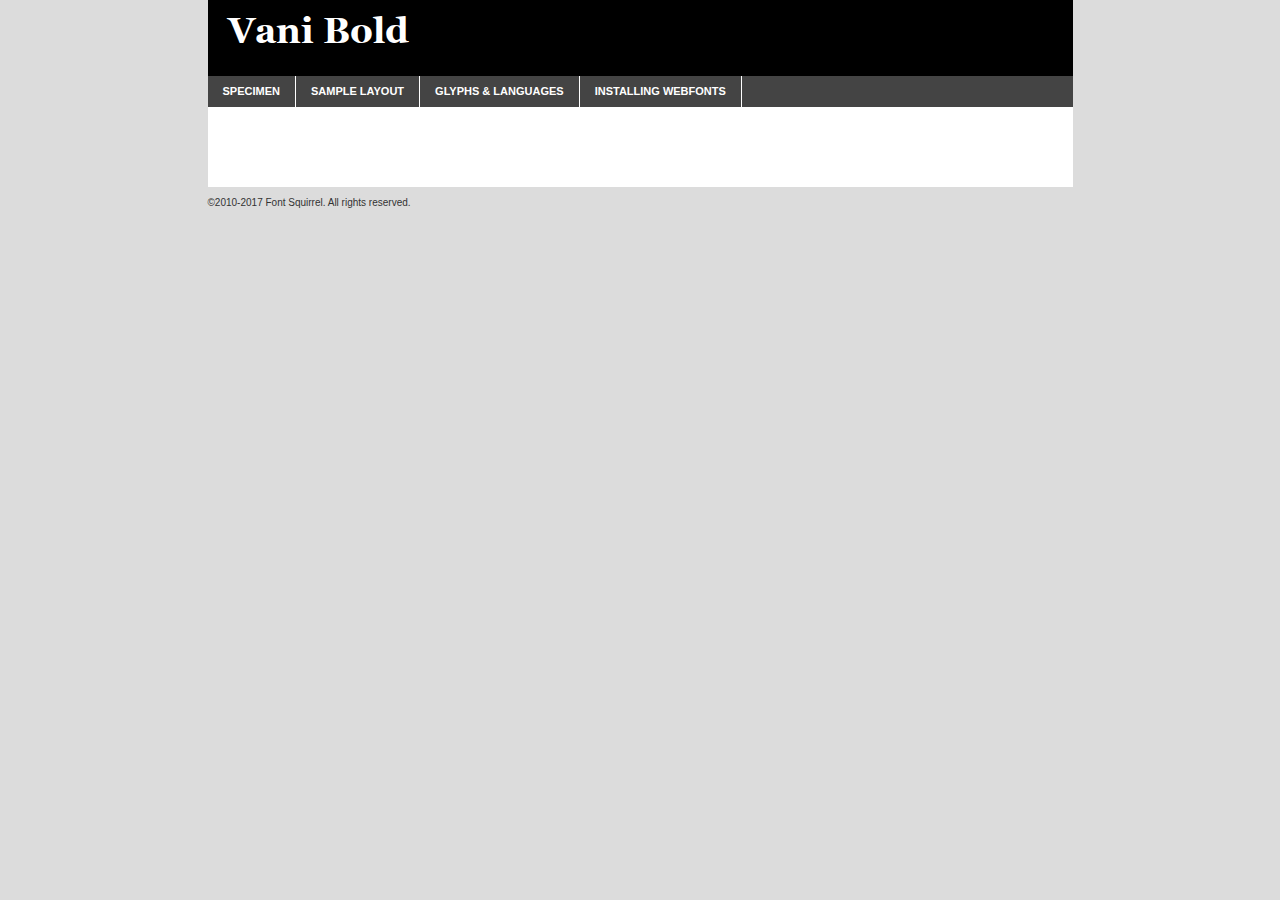
<file: fonts/vani/vanib-demo.html>
<!DOCTYPE html PUBLIC "-//W3C//DTD XHTML 1.0 Transitional//EN"
	"http://www.w3.org/TR/xhtml1/DTD/xhtml1-transitional.dtd">

<html xmlns="http://www.w3.org/1999/xhtml" xml:lang="en" lang="en">
<head>
	<meta http-equiv="Content-Type" content="text/html; charset=utf-8" />
	<script src="http://ajax.googleapis.com/ajax/libs/jquery/1.7.2/jquery.min.js" type="text/javascript" charset="utf-8"></script>
	<script type="text/javascript">
	(function($){$.fn.easyTabs=function(option){var param=jQuery.extend({fadeSpeed:"fast",defaultContent:1,activeClass:'active'},option);$(this).each(function(){var thisId="#"+this.id;if(param.defaultContent==''){param.defaultContent=1;}
	if(typeof param.defaultContent=="number")
	{var defaultTab=$(thisId+" .tabs li:eq("+(param.defaultContent-1)+") a").attr('href').substr(1);}else{var defaultTab=param.defaultContent;}
	$(thisId+" .tabs li a").each(function(){var tabToHide=$(this).attr('href').substr(1);$("#"+tabToHide).addClass('easytabs-tab-content');});hideAll();changeContent(defaultTab);function hideAll(){$(thisId+" .easytabs-tab-content").hide();}
	function changeContent(tabId){hideAll();$(thisId+" .tabs li").removeClass(param.activeClass);$(thisId+" .tabs li a[href=#"+tabId+"]").closest('li').addClass(param.activeClass);if(param.fadeSpeed!="none")
	{$(thisId+" #"+tabId).fadeIn(param.fadeSpeed);}else{$(thisId+" #"+tabId).show();}}
	$(thisId+" .tabs li").click(function(){var tabId=$(this).find('a').attr('href').substr(1);changeContent(tabId);return false;});});}})(jQuery);
	</script>
	<link rel="stylesheet" href="specimen_files/specimen_stylesheet.css" type="text/css" charset="utf-8" />
	<link rel="stylesheet" href="stylesheet.css" type="text/css" charset="utf-8" />

	<style type="text/css">
					body{
				font-family: 'vanibold';
							}
		</style>

	<title>Vani Bold Specimen</title>
	
	
	<script type="text/javascript" charset="utf-8">
		$(document).ready(function() {
			$('#container').easyTabs({defaultContent:1});
		});
	</script>
</head>

<body>
<div id="container">
	<div id="header">
		Vani Bold	</div>
	<ul class="tabs">
		<li><a href="#specimen">Specimen</a></li>
		<li><a href="#layout">Sample Layout</a></li>
				<li><a href="#glyphs">Glyphs &amp; Languages</a></li>
		<li><a href="#installing">Installing Webfonts</a></li>
		
	</ul>
	
	<div id="main_content">

		
			<div id="specimen">
		
				<div class="section">
					<div class="grid12 firstcol">
						<div class="huge">AaBb</div>
					</div>
				</div>
		
				<div class="section">
					<div class="glyph_range">A&#x200B;B&#x200b;C&#x200b;D&#x200b;E&#x200b;F&#x200b;G&#x200b;H&#x200b;I&#x200b;J&#x200b;K&#x200b;L&#x200b;M&#x200b;N&#x200b;O&#x200b;P&#x200b;Q&#x200b;R&#x200b;S&#x200b;T&#x200b;U&#x200b;V&#x200b;W&#x200b;X&#x200b;Y&#x200b;Z&#x200b;a&#x200b;b&#x200b;c&#x200b;d&#x200b;e&#x200b;f&#x200b;g&#x200b;h&#x200b;i&#x200b;j&#x200b;k&#x200b;l&#x200b;m&#x200b;n&#x200b;o&#x200b;p&#x200b;q&#x200b;r&#x200b;s&#x200b;t&#x200b;u&#x200b;v&#x200b;w&#x200b;x&#x200b;y&#x200b;z&#x200b;1&#x200b;2&#x200b;3&#x200b;4&#x200b;5&#x200b;6&#x200b;7&#x200b;8&#x200b;9&#x200b;0&#x200b;&amp;&#x200b;.&#x200b;,&#x200b;?&#x200b;!&#x200b;&#64;&#x200b;(&#x200b;)&#x200b;#&#x200b;$&#x200b;%&#x200b;*&#x200b;+&#x200b;-&#x200b;=&#x200b;:&#x200b;;</div>
				</div>
				<div class="section">
					<div class="grid12 firstcol">
						<table class="sample_table">
							<tr><td>10</td><td class="size10">abcdefghijklmnopqrstuvwxyzABCDEFGHIJKLMNOPQRSTUVWXYZ0123456789abcdefghijklmnopqrstuvwxyzABCDEFGHIJKLMNOPQRSTUVWXYZ0123456789abcdefghijklmnopqrstuvwxyzABCDEFGHIJKLMNOPQRSTUVWXYZ</td></tr>
							<tr><td>11</td><td class="size11">abcdefghijklmnopqrstuvwxyzABCDEFGHIJKLMNOPQRSTUVWXYZ0123456789abcdefghijklmnopqrstuvwxyzABCDEFGHIJKLMNOPQRSTUVWXYZ0123456789abcdefghijklmnopqrstuvwxyzABCDEFGHIJKLMNOPQRSTUVWXYZ</td></tr>
							<tr><td>12</td><td class="size12">abcdefghijklmnopqrstuvwxyzABCDEFGHIJKLMNOPQRSTUVWXYZ0123456789abcdefghijklmnopqrstuvwxyzABCDEFGHIJKLMNOPQRSTUVWXYZ0123456789abcdefghijklmnopqrstuvwxyzABCDEFGHIJKLMNOPQRSTUVWXYZ</td></tr>
							<tr><td>13</td><td class="size13">abcdefghijklmnopqrstuvwxyzABCDEFGHIJKLMNOPQRSTUVWXYZ0123456789abcdefghijklmnopqrstuvwxyzABCDEFGHIJKLMNOPQRSTUVWXYZ0123456789abcdefghijklmnopqrstuvwxyzABCDEFGHIJKLMNOPQRSTUVWXYZ</td></tr>
							<tr><td>14</td><td class="size14">abcdefghijklmnopqrstuvwxyzABCDEFGHIJKLMNOPQRSTUVWXYZ0123456789abcdefghijklmnopqrstuvwxyzABCDEFGHIJKLMNOPQRSTUVWXYZ0123456789abcdefghijklmnopqrstuvwxyzABCDEFGHIJKLMNOPQRSTUVWXYZ</td></tr>
							<tr><td>16</td><td class="size16">abcdefghijklmnopqrstuvwxyzABCDEFGHIJKLMNOPQRSTUVWXYZ0123456789abcdefghijklmnopqrstuvwxyzABCDEFGHIJKLMNOPQRSTUVWXYZ</td></tr>
							<tr><td>18</td><td class="size18">abcdefghijklmnopqrstuvwxyzABCDEFGHIJKLMNOPQRSTUVWXYZ0123456789abcdefghijklmnopqrstuvwxyzABCDEFGHIJKLMNOPQRSTUVWXYZ</td></tr>
							<tr><td>20</td><td class="size20">abcdefghijklmnopqrstuvwxyzABCDEFGHIJKLMNOPQRSTUVWXYZ0123456789abcdefghijklmnopqrstuvwxyzABCDEFGHIJKLMNOPQRSTUVWXYZ</td></tr>
							<tr><td>24</td><td class="size24">abcdefghijklmnopqrstuvwxyzABCDEFGHIJKLMNOPQRSTUVWXYZ0123456789abcdefghijklmnopqrstuvwxyzABCDEFGHIJKLMNOPQRSTUVWXYZ</td></tr>
							<tr><td>30</td><td class="size30">abcdefghijklmnopqrstuvwxyzABCDEFGHIJKLMNOPQRSTUVWXYZ0123456789abcdefghijklmnopqrstuvwxyzABCDEFGHIJKLMNOPQRSTUVWXYZ</td></tr>
							<tr><td>36</td><td class="size36">abcdefghijklmnopqrstuvwxyzABCDEFGHIJKLMNOPQRSTUVWXYZ0123456789abcdefghijklmnopqrstuvwxyzABCDEFGHIJKLMNOPQRSTUVWXYZ</td></tr>
							<tr><td>48</td><td class="size48">abcdefghijklmnopqrstuvwxyzABCDEFGHIJKLMNOPQRSTUVWXYZ0123456789abcdefghijklmnopqrstuvwxyzABCDEFGHIJKLMNOPQRSTUVWXYZ</td></tr>
							<tr><td>60</td><td class="size60">abcdefghijklmnopqrstuvwxyzABCDEFGHIJKLMNOPQRSTUVWXYZ0123456789abcdefghijklmnopqrstuvwxyzABCDEFGHIJKLMNOPQRSTUVWXYZ</td></tr>
							<tr><td>72</td><td class="size72">abcdefghijklmnopqrstuvwxyzABCDEFGHIJKLMNOPQRSTUVWXYZ0123456789abcdefghijklmnopqrstuvwxyzABCDEFGHIJKLMNOPQRSTUVWXYZ</td></tr>
							<tr><td>90</td><td class="size90">abcdefghijklmnopqrstuvwxyzABCDEFGHIJKLMNOPQRSTUVWXYZ0123456789abcdefghijklmnopqrstuvwxyzABCDEFGHIJKLMNOPQRSTUVWXYZ</td></tr>
						</table>
				
					</div>
			
				</div>
		
		
		
								<div class="section" id="bodycomparison">


										<div id="xheight">
				<div class="fontbody">&#x25FC;&#x25FC;&#x25FC;&#x25FC;&#x25FC;&#x25FC;&#x25FC;&#x25FC;&#x25FC;&#x25FC;&#x25FC;&#x25FC;&#x25FC;&#x25FC;&#x25FC;&#x25FC;&#x25FC;&#x25FC;&#x25FC;&#x25FC;&#x25FC;&#x25FC;&#x25FC;&#x25FC;&#x25FC;&#x25FC;&#x25FC;&#x25FC;&#x25FC;&#x25FC;&#x25FC;&#x25FC;&#x25FC;&#x25FC;&#x25FC;&#x25FC;&#x25FC;&#x25FC;&#x25FC;&#x25FC;&#x25FC;&#x25FC;&#x25FC;&#x25FC;&#x25FC;&#x25FC;&#x25FC;&#x25FC;&#x25FC;&#x25FC;&#x25FC;&#x25FC;&#x25FC;&#x25FC;&#x25FC;&#x25FC;&#x25FC;&#x25FC;&#x25FC;&#x25FC;&#x25FC;&#x25FC;&#x25FC;&#x25FC;&#x25FC;&#x25FC;&#x25FC;&#x25FC;&#x25FC;&#x25FC;&#x25FC;&#x25FC;&#x25FC;&#x25FC;&#x25FC;&#x25FC;&#x25FC;&#x25FC;&#x25FC;&#x25FC;&#x25FC;&#x25FC;&#x25FC;&#x25FC;&#x25FC;&#x25FC;&#x25FC;&#x25FC;&#x25FC;&#x25FC;&#x25FC;&#x25FC;&#x25FC;&#x25FC;&#x25FC;&#x25FC;&#x25FC;&#x25FC;&#x25FC;body</div><div class="arialbody">body</div><div class="verdanabody">body</div><div class="georgiabody">body</div></div>
										<div class="fontbody" style="z-index:1">
											body<span>Vani Bold</span>
										</div>
										<div class="arialbody" style="z-index:1">
											body<span>Arial</span>
										</div>
										<div class="verdanabody" style="z-index:1">
											body<span>Verdana</span>
										</div>
										<div class="georgiabody" style="z-index:1">
											body<span>Georgia</span>
										</div>



								</div>
		
		
				<div class="section psample psample_row1" id="">
					
					<div class="grid2 firstcol">
						<p class="size10"><span>10.</span>Aenean lacinia bibendum nulla sed consectetur. Fusce dapibus, tellus ac cursus commodo, tortor mauris condimentum nibh, ut fermentum massa justo sit amet risus. Nullam id dolor id nibh ultricies vehicula ut id elit. Cum sociis natoque penatibus et magnis dis parturient montes, nascetur ridiculus mus. Nulla vitae elit libero, a pharetra augue.</p>
			
					</div>
					<div class="grid3">
						<p class="size11"><span>11.</span>Aenean lacinia bibendum nulla sed consectetur. Fusce dapibus, tellus ac cursus commodo, tortor mauris condimentum nibh, ut fermentum massa justo sit amet risus. Nullam id dolor id nibh ultricies vehicula ut id elit. Cum sociis natoque penatibus et magnis dis parturient montes, nascetur ridiculus mus. Nulla vitae elit libero, a pharetra augue.</p>
			
					</div>
					<div class="grid3">
						<p class="size12"><span>12.</span>Aenean lacinia bibendum nulla sed consectetur. Fusce dapibus, tellus ac cursus commodo, tortor mauris condimentum nibh, ut fermentum massa justo sit amet risus. Nullam id dolor id nibh ultricies vehicula ut id elit. Cum sociis natoque penatibus et magnis dis parturient montes, nascetur ridiculus mus. Nulla vitae elit libero, a pharetra augue.</p>
			
					</div>
					<div class="grid4">
						<p class="size13"><span>13.</span>Aenean lacinia bibendum nulla sed consectetur. Fusce dapibus, tellus ac cursus commodo, tortor mauris condimentum nibh, ut fermentum massa justo sit amet risus. Nullam id dolor id nibh ultricies vehicula ut id elit. Cum sociis natoque penatibus et magnis dis parturient montes, nascetur ridiculus mus. Nulla vitae elit libero, a pharetra augue.</p>
			
					</div>
					<div class="white_blend"></div>
					
				</div>
				<div class="section psample psample_row2" id="">
					<div class="grid3 firstcol">
						<p class="size14"><span>14.</span>Aenean lacinia bibendum nulla sed consectetur. Fusce dapibus, tellus ac cursus commodo, tortor mauris condimentum nibh, ut fermentum massa justo sit amet risus. Nullam id dolor id nibh ultricies vehicula ut id elit. Cum sociis natoque penatibus et magnis dis parturient montes, nascetur ridiculus mus. Nulla vitae elit libero, a pharetra augue.</p>
			
					</div>
					<div class="grid4">
						<p class="size16"><span>16.</span>Aenean lacinia bibendum nulla sed consectetur. Fusce dapibus, tellus ac cursus commodo, tortor mauris condimentum nibh, ut fermentum massa justo sit amet risus. Nullam id dolor id nibh ultricies vehicula ut id elit. Cum sociis natoque penatibus et magnis dis parturient montes, nascetur ridiculus mus. Nulla vitae elit libero, a pharetra augue.</p>
			
					</div>
					<div class="grid5">
						<p class="size18"><span>18.</span>Aenean lacinia bibendum nulla sed consectetur. Fusce dapibus, tellus ac cursus commodo, tortor mauris condimentum nibh, ut fermentum massa justo sit amet risus. Nullam id dolor id nibh ultricies vehicula ut id elit. Cum sociis natoque penatibus et magnis dis parturient montes, nascetur ridiculus mus. Nulla vitae elit libero, a pharetra augue.</p>
			
					</div>

					<div class="white_blend"></div>

				</div>
				
				<div class="section psample psample_row3" id="">
					<div class="grid5 firstcol">
						<p class="size20"><span>20.</span>Aenean lacinia bibendum nulla sed consectetur. Fusce dapibus, tellus ac cursus commodo, tortor mauris condimentum nibh, ut fermentum massa justo sit amet risus. Nullam id dolor id nibh ultricies vehicula ut id elit. Cum sociis natoque penatibus et magnis dis parturient montes, nascetur ridiculus mus. Nulla vitae elit libero, a pharetra augue.</p>
					</div>
					<div class="grid7">
						<p class="size24"><span>24.</span>Aenean lacinia bibendum nulla sed consectetur. Fusce dapibus, tellus ac cursus commodo, tortor mauris condimentum nibh, ut fermentum massa justo sit amet risus. Nullam id dolor id nibh ultricies vehicula ut id elit. Cum sociis natoque penatibus et magnis dis parturient montes, nascetur ridiculus mus. Nulla vitae elit libero, a pharetra augue.</p>
					</div>
					
					<div class="white_blend"></div>
					
				</div>
				
				<div class="section psample psample_row4" id="">
					<div class="grid12 firstcol">
						<p class="size30"><span>30.</span>Aenean lacinia bibendum nulla sed consectetur. Fusce dapibus, tellus ac cursus commodo, tortor mauris condimentum nibh, ut fermentum massa justo sit amet risus. Nullam id dolor id nibh ultricies vehicula ut id elit. Cum sociis natoque penatibus et magnis dis parturient montes, nascetur ridiculus mus. Nulla vitae elit libero, a pharetra augue.</p>
					</div>
					<div class="white_blend"></div>
					
				</div>
				
				
				
				<div class="section psample psample_row1 fullreverse">
					<div class="grid2 firstcol">
						<p class="size10"><span>10.</span>Aenean lacinia bibendum nulla sed consectetur. Fusce dapibus, tellus ac cursus commodo, tortor mauris condimentum nibh, ut fermentum massa justo sit amet risus. Nullam id dolor id nibh ultricies vehicula ut id elit. Cum sociis natoque penatibus et magnis dis parturient montes, nascetur ridiculus mus. Nulla vitae elit libero, a pharetra augue.</p>
			
					</div>
					<div class="grid3">
						<p class="size11"><span>11.</span>Aenean lacinia bibendum nulla sed consectetur. Fusce dapibus, tellus ac cursus commodo, tortor mauris condimentum nibh, ut fermentum massa justo sit amet risus. Nullam id dolor id nibh ultricies vehicula ut id elit. Cum sociis natoque penatibus et magnis dis parturient montes, nascetur ridiculus mus. Nulla vitae elit libero, a pharetra augue.</p>
			
					</div>
					<div class="grid3">
						<p class="size12"><span>12.</span>Aenean lacinia bibendum nulla sed consectetur. Fusce dapibus, tellus ac cursus commodo, tortor mauris condimentum nibh, ut fermentum massa justo sit amet risus. Nullam id dolor id nibh ultricies vehicula ut id elit. Cum sociis natoque penatibus et magnis dis parturient montes, nascetur ridiculus mus. Nulla vitae elit libero, a pharetra augue.</p>
			
					</div>
					<div class="grid4">
						<p class="size13"><span>13.</span>Aenean lacinia bibendum nulla sed consectetur. Fusce dapibus, tellus ac cursus commodo, tortor mauris condimentum nibh, ut fermentum massa justo sit amet risus. Nullam id dolor id nibh ultricies vehicula ut id elit. Cum sociis natoque penatibus et magnis dis parturient montes, nascetur ridiculus mus. Nulla vitae elit libero, a pharetra augue.</p>
			
					</div>
					<div class="black_blend"></div>
					
				</div>
				
				<div class="section psample psample_row2 fullreverse">
					<div class="grid3 firstcol">
						<p class="size14"><span>14.</span>Aenean lacinia bibendum nulla sed consectetur. Fusce dapibus, tellus ac cursus commodo, tortor mauris condimentum nibh, ut fermentum massa justo sit amet risus. Nullam id dolor id nibh ultricies vehicula ut id elit. Cum sociis natoque penatibus et magnis dis parturient montes, nascetur ridiculus mus. Nulla vitae elit libero, a pharetra augue.</p>
			
					</div>
					<div class="grid4">
						<p class="size16"><span>16.</span>Aenean lacinia bibendum nulla sed consectetur. Fusce dapibus, tellus ac cursus commodo, tortor mauris condimentum nibh, ut fermentum massa justo sit amet risus. Nullam id dolor id nibh ultricies vehicula ut id elit. Cum sociis natoque penatibus et magnis dis parturient montes, nascetur ridiculus mus. Nulla vitae elit libero, a pharetra augue.</p>
			
					</div>
					<div class="grid5">
						<p class="size18"><span>18.</span>Aenean lacinia bibendum nulla sed consectetur. Fusce dapibus, tellus ac cursus commodo, tortor mauris condimentum nibh, ut fermentum massa justo sit amet risus. Nullam id dolor id nibh ultricies vehicula ut id elit. Cum sociis natoque penatibus et magnis dis parturient montes, nascetur ridiculus mus. Nulla vitae elit libero, a pharetra augue.</p>
			
					</div>
					<div class="black_blend"></div>

				</div>
				
				<div class="section psample fullreverse psample_row3" id="">
					<div class="grid5 firstcol">
						<p class="size20"><span>20.</span>Aenean lacinia bibendum nulla sed consectetur. Fusce dapibus, tellus ac cursus commodo, tortor mauris condimentum nibh, ut fermentum massa justo sit amet risus. Nullam id dolor id nibh ultricies vehicula ut id elit. Cum sociis natoque penatibus et magnis dis parturient montes, nascetur ridiculus mus. Nulla vitae elit libero, a pharetra augue.</p>
					</div>
					<div class="grid7">
						<p class="size24"><span>24.</span>Aenean lacinia bibendum nulla sed consectetur. Fusce dapibus, tellus ac cursus commodo, tortor mauris condimentum nibh, ut fermentum massa justo sit amet risus. Nullam id dolor id nibh ultricies vehicula ut id elit. Cum sociis natoque penatibus et magnis dis parturient montes, nascetur ridiculus mus. Nulla vitae elit libero, a pharetra augue.</p>
					</div>
					
					<div class="black_blend"></div>
					
				</div>
				
				<div class="section psample fullreverse psample_row4" id="" style="border-bottom: 20px #000 solid;">
					<div class="grid12 firstcol">
						<p class="size30"><span>30.</span>Aenean lacinia bibendum nulla sed consectetur. Fusce dapibus, tellus ac cursus commodo, tortor mauris condimentum nibh, ut fermentum massa justo sit amet risus. Nullam id dolor id nibh ultricies vehicula ut id elit. Cum sociis natoque penatibus et magnis dis parturient montes, nascetur ridiculus mus. Nulla vitae elit libero, a pharetra augue.</p>
					</div>
					<div class="black_blend"></div>
					
				</div>
				
				
				
				
			</div>
			
			<div id="layout">
				
				<div class="section">
					
					<div class="grid12 firstcol">
						<h1>Lorem Ipsum Dolor</h1>
						<h2>Etiam porta sem malesuada magna mollis euismod</h2>
						
						<p class="byline">By <a href="#link">Aenean Lacinia</a></p>
					</div>
				</div>
				<div class="section">
					<div class="grid8 firstcol">
						<p class="large">Donec sed odio dui. Morbi leo risus, porta ac consectetur ac, vestibulum at eros. Fusce dapibus, tellus ac cursus commodo, tortor mauris condimentum nibh, ut fermentum massa justo sit amet risus. </p>

						
						<h3>Pellentesque ornare sem</h3>

						<p>Maecenas sed diam eget risus varius blandit sit amet non magna. Maecenas faucibus mollis interdum. Donec ullamcorper nulla non metus auctor fringilla. Nullam id dolor id nibh ultricies vehicula ut id elit. Nullam id dolor id nibh ultricies vehicula ut id elit. </p>

						<p>Aenean eu leo quam. Pellentesque ornare sem lacinia quam venenatis vestibulum. Lorem ipsum dolor sit amet, consectetur adipiscing elit. Cum sociis natoque penatibus et magnis dis parturient montes, nascetur ridiculus mus. </p>

						<p>Nulla vitae elit libero, a pharetra augue. Praesent commodo cursus magna, vel scelerisque nisl consectetur et. Aenean lacinia bibendum nulla sed consectetur. </p>

						<p>Nullam quis risus eget urna mollis ornare vel eu leo. Nullam quis risus eget urna mollis ornare vel eu leo. Maecenas sed diam eget risus varius blandit sit amet non magna. Donec ullamcorper nulla non metus auctor fringilla. </p>

						<h3>Cras mattis consectetur</h3>

						<p>Aenean eu leo quam. Pellentesque ornare sem lacinia quam venenatis vestibulum. Aenean lacinia bibendum nulla sed consectetur. Integer posuere erat a ante venenatis dapibus posuere velit aliquet. Cras mattis consectetur purus sit amet fermentum. </p>

						<p>Nullam id dolor id nibh ultricies vehicula ut id elit. Nullam quis risus eget urna mollis ornare vel eu leo. Cras mattis consectetur purus sit amet fermentum.</p>
					</div>
					
					<div class="grid4 sidebar">
						
						<div class="box reverse">
							<p class="last">Nullam quis risus eget urna mollis ornare vel eu leo. Donec ullamcorper nulla non metus auctor fringilla. Cras mattis consectetur purus sit amet fermentum. Sed posuere consectetur est at lobortis. Lorem ipsum dolor sit amet, consectetur adipiscing elit. </p>
						</div>
						
						<p class="caption">Maecenas sed diam eget risus varius.</p>

						<p>Vestibulum id ligula porta felis euismod semper. Integer posuere erat a ante venenatis dapibus posuere velit aliquet. Vestibulum id ligula porta felis euismod semper. Sed posuere consectetur est at lobortis. Maecenas sed diam eget risus varius blandit sit amet non magna. Fusce dapibus, tellus ac cursus commodo, tortor mauris condimentum nibh, ut fermentum massa justo sit amet risus. </p>

					

						<p>Duis mollis, est non commodo luctus, nisi erat porttitor ligula, eget lacinia odio sem nec elit. Aenean lacinia bibendum nulla sed consectetur. Vivamus sagittis lacus vel augue laoreet rutrum faucibus dolor auctor. Aenean lacinia bibendum nulla sed consectetur. Nullam quis risus eget urna mollis ornare vel eu leo. </p>

						<p>Praesent commodo cursus magna, vel scelerisque nisl consectetur et. Donec ullamcorper nulla non metus auctor fringilla. Maecenas faucibus mollis interdum. Fusce dapibus, tellus ac cursus commodo, tortor mauris condimentum nibh, ut fermentum massa justo sit amet risus. </p>

					</div>
				</div>
				
			</div>


			



		<div id="glyphs">
			<div class="section">
				<div class="grid12 firstcol">
			
				<h1>Language Support</h1>
				<p>The subset of Vani Bold in this kit supports the following languages:<br />
			
					Albanian, Basque, Breton, Chamorro, Danish, Dutch, English, Faroese, Finnish, French, Frisian, Galician, German, Icelandic, Italian, Malagasy, Norwegian, Portuguese, Spanish, Alsatian, Aragonese, Arapaho, Arrernte, Asturian, Aymara, Bislama, Cebuano, Corsican, Fijian, French_creole, Genoese, Gilbertese, Greenlandic, Haitian_creole, Hiligaynon, Hmong, Hopi, Ibanag, Iloko_ilokano, Indonesian, Interglossa_glosa, Interlingua, Irish_gaelic, Jerriais, Lojban, Lombard, Luxembourgeois, Manx, Mohawk, Norfolk_pitcairnese, Occitan, Oromo, Pangasinan, Papiamento, Piedmontese, Potawatomi, Rhaeto-romance, Romansh, Rotokas, Sami_lule, Samoan, Sardinian, Scots_gaelic, Seychelles_creole, Shona, Sicilian, Somali, Southern_ndebele, Swahili, Swati_swazi, Tagalog_filipino_pilipino, Tetum, Tok_pisin, Uyghur_latinized, Volapuk, Walloon, Warlpiri, Xhosa, Yapese, Zulu, Latinbasic, Ubasic, Demo				</p>
				<h1>Glyph Chart</h1>
				<p>The subset of Vani Bold in this kit includes all the glyphs listed below. Unicode entities are included above each glyph to help you insert individual characters into your layout.</p>
				<div id="glyph_chart">
			
																				 <div><p>&amp;#32;</p>&#32;</div>
																				 <div><p>&amp;#33;</p>&#33;</div>
																				 <div><p>&amp;#34;</p>&#34;</div>
																				 <div><p>&amp;#35;</p>&#35;</div>
																				 <div><p>&amp;#36;</p>&#36;</div>
																				 <div><p>&amp;#37;</p>&#37;</div>
																				 <div><p>&amp;#38;</p>&#38;</div>
																				 <div><p>&amp;#39;</p>&#39;</div>
																				 <div><p>&amp;#40;</p>&#40;</div>
																				 <div><p>&amp;#41;</p>&#41;</div>
																				 <div><p>&amp;#42;</p>&#42;</div>
																				 <div><p>&amp;#43;</p>&#43;</div>
																				 <div><p>&amp;#44;</p>&#44;</div>
																				 <div><p>&amp;#45;</p>&#45;</div>
																				 <div><p>&amp;#46;</p>&#46;</div>
																				 <div><p>&amp;#47;</p>&#47;</div>
																				 <div><p>&amp;#48;</p>&#48;</div>
																				 <div><p>&amp;#49;</p>&#49;</div>
																				 <div><p>&amp;#50;</p>&#50;</div>
																				 <div><p>&amp;#51;</p>&#51;</div>
																				 <div><p>&amp;#52;</p>&#52;</div>
																				 <div><p>&amp;#53;</p>&#53;</div>
																				 <div><p>&amp;#54;</p>&#54;</div>
																				 <div><p>&amp;#55;</p>&#55;</div>
																				 <div><p>&amp;#56;</p>&#56;</div>
																				 <div><p>&amp;#57;</p>&#57;</div>
																				 <div><p>&amp;#58;</p>&#58;</div>
																				 <div><p>&amp;#59;</p>&#59;</div>
																				 <div><p>&amp;#60;</p>&#60;</div>
																				 <div><p>&amp;#61;</p>&#61;</div>
																				 <div><p>&amp;#62;</p>&#62;</div>
																				 <div><p>&amp;#63;</p>&#63;</div>
																				 <div><p>&amp;#64;</p>&#64;</div>
																				 <div><p>&amp;#65;</p>&#65;</div>
																				 <div><p>&amp;#66;</p>&#66;</div>
																				 <div><p>&amp;#67;</p>&#67;</div>
																				 <div><p>&amp;#68;</p>&#68;</div>
																				 <div><p>&amp;#69;</p>&#69;</div>
																				 <div><p>&amp;#70;</p>&#70;</div>
																				 <div><p>&amp;#71;</p>&#71;</div>
																				 <div><p>&amp;#72;</p>&#72;</div>
																				 <div><p>&amp;#73;</p>&#73;</div>
																				 <div><p>&amp;#74;</p>&#74;</div>
																				 <div><p>&amp;#75;</p>&#75;</div>
																				 <div><p>&amp;#76;</p>&#76;</div>
																				 <div><p>&amp;#77;</p>&#77;</div>
																				 <div><p>&amp;#78;</p>&#78;</div>
																				 <div><p>&amp;#79;</p>&#79;</div>
																				 <div><p>&amp;#80;</p>&#80;</div>
																				 <div><p>&amp;#81;</p>&#81;</div>
																				 <div><p>&amp;#82;</p>&#82;</div>
																				 <div><p>&amp;#83;</p>&#83;</div>
																				 <div><p>&amp;#84;</p>&#84;</div>
																				 <div><p>&amp;#85;</p>&#85;</div>
																				 <div><p>&amp;#86;</p>&#86;</div>
																				 <div><p>&amp;#87;</p>&#87;</div>
																				 <div><p>&amp;#88;</p>&#88;</div>
																				 <div><p>&amp;#89;</p>&#89;</div>
																				 <div><p>&amp;#90;</p>&#90;</div>
																				 <div><p>&amp;#91;</p>&#91;</div>
																				 <div><p>&amp;#92;</p>&#92;</div>
																				 <div><p>&amp;#93;</p>&#93;</div>
																				 <div><p>&amp;#94;</p>&#94;</div>
																				 <div><p>&amp;#95;</p>&#95;</div>
																				 <div><p>&amp;#96;</p>&#96;</div>
																				 <div><p>&amp;#97;</p>&#97;</div>
																				 <div><p>&amp;#98;</p>&#98;</div>
																				 <div><p>&amp;#99;</p>&#99;</div>
																				 <div><p>&amp;#100;</p>&#100;</div>
																				 <div><p>&amp;#101;</p>&#101;</div>
																				 <div><p>&amp;#102;</p>&#102;</div>
																				 <div><p>&amp;#103;</p>&#103;</div>
																				 <div><p>&amp;#104;</p>&#104;</div>
																				 <div><p>&amp;#105;</p>&#105;</div>
																				 <div><p>&amp;#106;</p>&#106;</div>
																				 <div><p>&amp;#107;</p>&#107;</div>
																				 <div><p>&amp;#108;</p>&#108;</div>
																				 <div><p>&amp;#109;</p>&#109;</div>
																				 <div><p>&amp;#110;</p>&#110;</div>
																				 <div><p>&amp;#111;</p>&#111;</div>
																				 <div><p>&amp;#112;</p>&#112;</div>
																				 <div><p>&amp;#113;</p>&#113;</div>
																				 <div><p>&amp;#114;</p>&#114;</div>
																				 <div><p>&amp;#115;</p>&#115;</div>
																				 <div><p>&amp;#116;</p>&#116;</div>
																				 <div><p>&amp;#117;</p>&#117;</div>
																				 <div><p>&amp;#118;</p>&#118;</div>
																				 <div><p>&amp;#119;</p>&#119;</div>
																				 <div><p>&amp;#120;</p>&#120;</div>
																				 <div><p>&amp;#121;</p>&#121;</div>
																				 <div><p>&amp;#122;</p>&#122;</div>
																				 <div><p>&amp;#123;</p>&#123;</div>
																				 <div><p>&amp;#124;</p>&#124;</div>
																				 <div><p>&amp;#125;</p>&#125;</div>
																				 <div><p>&amp;#126;</p>&#126;</div>
																				 <div><p>&amp;#160;</p>&#160;</div>
																				 <div><p>&amp;#161;</p>&#161;</div>
																				 <div><p>&amp;#162;</p>&#162;</div>
																				 <div><p>&amp;#163;</p>&#163;</div>
																				 <div><p>&amp;#164;</p>&#164;</div>
																				 <div><p>&amp;#165;</p>&#165;</div>
																				 <div><p>&amp;#166;</p>&#166;</div>
																				 <div><p>&amp;#167;</p>&#167;</div>
																				 <div><p>&amp;#168;</p>&#168;</div>
																				 <div><p>&amp;#169;</p>&#169;</div>
																				 <div><p>&amp;#170;</p>&#170;</div>
																				 <div><p>&amp;#171;</p>&#171;</div>
																				 <div><p>&amp;#172;</p>&#172;</div>
																				 <div><p>&amp;#173;</p>&#173;</div>
																				 <div><p>&amp;#174;</p>&#174;</div>
																				 <div><p>&amp;#175;</p>&#175;</div>
																				 <div><p>&amp;#176;</p>&#176;</div>
																				 <div><p>&amp;#177;</p>&#177;</div>
																				 <div><p>&amp;#178;</p>&#178;</div>
																				 <div><p>&amp;#179;</p>&#179;</div>
																				 <div><p>&amp;#180;</p>&#180;</div>
																				 <div><p>&amp;#181;</p>&#181;</div>
																				 <div><p>&amp;#182;</p>&#182;</div>
																				 <div><p>&amp;#183;</p>&#183;</div>
																				 <div><p>&amp;#184;</p>&#184;</div>
																				 <div><p>&amp;#185;</p>&#185;</div>
																				 <div><p>&amp;#186;</p>&#186;</div>
																				 <div><p>&amp;#187;</p>&#187;</div>
																				 <div><p>&amp;#188;</p>&#188;</div>
																				 <div><p>&amp;#189;</p>&#189;</div>
																				 <div><p>&amp;#190;</p>&#190;</div>
																				 <div><p>&amp;#191;</p>&#191;</div>
																				 <div><p>&amp;#192;</p>&#192;</div>
																				 <div><p>&amp;#193;</p>&#193;</div>
																				 <div><p>&amp;#194;</p>&#194;</div>
																				 <div><p>&amp;#195;</p>&#195;</div>
																				 <div><p>&amp;#196;</p>&#196;</div>
																				 <div><p>&amp;#197;</p>&#197;</div>
																				 <div><p>&amp;#198;</p>&#198;</div>
																				 <div><p>&amp;#199;</p>&#199;</div>
																				 <div><p>&amp;#200;</p>&#200;</div>
																				 <div><p>&amp;#201;</p>&#201;</div>
																				 <div><p>&amp;#202;</p>&#202;</div>
																				 <div><p>&amp;#203;</p>&#203;</div>
																				 <div><p>&amp;#204;</p>&#204;</div>
																				 <div><p>&amp;#205;</p>&#205;</div>
																				 <div><p>&amp;#206;</p>&#206;</div>
																				 <div><p>&amp;#207;</p>&#207;</div>
																				 <div><p>&amp;#208;</p>&#208;</div>
																				 <div><p>&amp;#209;</p>&#209;</div>
																				 <div><p>&amp;#210;</p>&#210;</div>
																				 <div><p>&amp;#211;</p>&#211;</div>
																				 <div><p>&amp;#212;</p>&#212;</div>
																				 <div><p>&amp;#213;</p>&#213;</div>
																				 <div><p>&amp;#214;</p>&#214;</div>
																				 <div><p>&amp;#215;</p>&#215;</div>
																				 <div><p>&amp;#216;</p>&#216;</div>
																				 <div><p>&amp;#217;</p>&#217;</div>
																				 <div><p>&amp;#218;</p>&#218;</div>
																				 <div><p>&amp;#219;</p>&#219;</div>
																				 <div><p>&amp;#220;</p>&#220;</div>
																				 <div><p>&amp;#221;</p>&#221;</div>
																				 <div><p>&amp;#222;</p>&#222;</div>
																				 <div><p>&amp;#223;</p>&#223;</div>
																				 <div><p>&amp;#224;</p>&#224;</div>
																				 <div><p>&amp;#225;</p>&#225;</div>
																				 <div><p>&amp;#226;</p>&#226;</div>
																				 <div><p>&amp;#227;</p>&#227;</div>
																				 <div><p>&amp;#228;</p>&#228;</div>
																				 <div><p>&amp;#229;</p>&#229;</div>
																				 <div><p>&amp;#230;</p>&#230;</div>
																				 <div><p>&amp;#231;</p>&#231;</div>
																				 <div><p>&amp;#232;</p>&#232;</div>
																				 <div><p>&amp;#233;</p>&#233;</div>
																				 <div><p>&amp;#234;</p>&#234;</div>
																				 <div><p>&amp;#235;</p>&#235;</div>
																				 <div><p>&amp;#236;</p>&#236;</div>
																				 <div><p>&amp;#237;</p>&#237;</div>
																				 <div><p>&amp;#238;</p>&#238;</div>
																				 <div><p>&amp;#239;</p>&#239;</div>
																				 <div><p>&amp;#240;</p>&#240;</div>
																				 <div><p>&amp;#241;</p>&#241;</div>
																				 <div><p>&amp;#242;</p>&#242;</div>
																				 <div><p>&amp;#243;</p>&#243;</div>
																				 <div><p>&amp;#244;</p>&#244;</div>
																				 <div><p>&amp;#245;</p>&#245;</div>
																				 <div><p>&amp;#246;</p>&#246;</div>
																				 <div><p>&amp;#247;</p>&#247;</div>
																				 <div><p>&amp;#248;</p>&#248;</div>
																				 <div><p>&amp;#249;</p>&#249;</div>
																				 <div><p>&amp;#250;</p>&#250;</div>
																				 <div><p>&amp;#251;</p>&#251;</div>
																				 <div><p>&amp;#252;</p>&#252;</div>
																				 <div><p>&amp;#253;</p>&#253;</div>
																				 <div><p>&amp;#254;</p>&#254;</div>
																				 <div><p>&amp;#255;</p>&#255;</div>
																				 <div><p>&amp;#338;</p>&#338;</div>
																				 <div><p>&amp;#339;</p>&#339;</div>
																				 <div><p>&amp;#376;</p>&#376;</div>
																				 <div><p>&amp;#710;</p>&#710;</div>
																				 <div><p>&amp;#732;</p>&#732;</div>
																				 <div><p>&amp;#8192;</p>&#8192;</div>
																				 <div><p>&amp;#8193;</p>&#8193;</div>
																				 <div><p>&amp;#8194;</p>&#8194;</div>
																				 <div><p>&amp;#8195;</p>&#8195;</div>
																				 <div><p>&amp;#8196;</p>&#8196;</div>
																				 <div><p>&amp;#8197;</p>&#8197;</div>
																				 <div><p>&amp;#8198;</p>&#8198;</div>
																				 <div><p>&amp;#8199;</p>&#8199;</div>
																				 <div><p>&amp;#8200;</p>&#8200;</div>
																				 <div><p>&amp;#8201;</p>&#8201;</div>
																				 <div><p>&amp;#8202;</p>&#8202;</div>
																				 <div><p>&amp;#8208;</p>&#8208;</div>
																				 <div><p>&amp;#8209;</p>&#8209;</div>
																				 <div><p>&amp;#8210;</p>&#8210;</div>
																				 <div><p>&amp;#8211;</p>&#8211;</div>
																				 <div><p>&amp;#8212;</p>&#8212;</div>
																				 <div><p>&amp;#8216;</p>&#8216;</div>
																				 <div><p>&amp;#8217;</p>&#8217;</div>
																				 <div><p>&amp;#8218;</p>&#8218;</div>
																				 <div><p>&amp;#8220;</p>&#8220;</div>
																				 <div><p>&amp;#8221;</p>&#8221;</div>
																				 <div><p>&amp;#8222;</p>&#8222;</div>
																				 <div><p>&amp;#8226;</p>&#8226;</div>
																				 <div><p>&amp;#8230;</p>&#8230;</div>
																				 <div><p>&amp;#8239;</p>&#8239;</div>
																				 <div><p>&amp;#8249;</p>&#8249;</div>
																				 <div><p>&amp;#8250;</p>&#8250;</div>
																				 <div><p>&amp;#8287;</p>&#8287;</div>
																				 <div><p>&amp;#8364;</p>&#8364;</div>
																				 <div><p>&amp;#8482;</p>&#8482;</div>
																				 <div><p>&amp;#9724;</p>&#9724;</div>
																																																</div>	
				</div>
		
		
			</div>
		</div>
		
		
		<div id="specs">
			
		</div>
	
		<div id="installing">
			<div class="section">
				<div class="grid7 firstcol">
					<h1>Installing Webfonts</h1>
					
					<p>Webfonts are supported by all major browser platforms but not all in the same way. There are currently four different font formats that must be included in order to target all browsers. This includes TTF, WOFF, EOT and SVG.</p>
					
					<h2>1. Upload your webfonts</h2>
					<p>You must upload your webfont kit to your website. They should be in or near the same directory as your CSS files.</p>
					
					<h2>2. Include the webfont stylesheet</h2>
					<p>A special CSS @font-face declaration helps the various browsers select the appropriate font it needs without causing you a bunch of headaches. Learn more about this syntax by reading the <a href="https://www.fontspring.com/blog/further-hardening-of-the-bulletproof-syntax">Fontspring blog post</a> about it. The code for it is as follows:</p>


<code>
@font-face{ 
	font-family: 'MyWebFont';
	src: url('WebFont.eot');
	src: url('WebFont.eot?#iefix') format('embedded-opentype'),
	     url('WebFont.woff') format('woff'),
	     url('WebFont.ttf') format('truetype'),
	     url('WebFont.svg#webfont') format('svg');
}
</code>

	<p>We've already gone ahead and generated the code for you. All you have to do is link to the stylesheet in your HTML, like this:</p>
	<code>&lt;link rel=&quot;stylesheet&quot; href=&quot;stylesheet.css&quot; type=&quot;text/css&quot; charset=&quot;utf-8&quot; /&gt;</code>

					<h2>3. Modify your own stylesheet</h2>
					<p>To take advantage of your new fonts, you must tell your stylesheet to use them. Look at the original @font-face declaration above and find the property called "font-family." The name linked there will be what you use to reference the font. Prepend that webfont name to the font stack in the "font-family" property, inside the selector you want to change. For example:</p>
<code>p { font-family: 'WebFont', Arial, sans-serif; }</code>

<h2>4. Test</h2>
<p>Getting webfonts to work cross-browser <em>can</em> be tricky. Use the information in the sidebar to help you if you find that fonts aren't loading in a particular browser.</p>
				</div>
				
				<div class="grid5 sidebar">
					<div class="box">
						<h2>Troubleshooting<br />Font-Face Problems</h2>
						<p>Having trouble getting your webfonts to load in your new website? Here are some tips to sort out what might be the problem.</p>

						<h3>Fonts not showing in any browser</h3>

						<p>This sounds like you need to work on the plumbing. You either did not upload the fonts to the correct directory, or you did not link the fonts properly in the CSS. If you've confirmed that all this is correct and you still have a problem, take a look at your .htaccess file and see if requests are getting intercepted.</p>

						<h3>Fonts not loading in iPhone or iPad</h3>

						<p>The most common problem here is that you are serving the fonts from an IIS server. IIS refuses to serve files that have unknown MIME types. If that is the case, you must set the MIME type for SVG to "image/svg+xml" in the server settings. Follow these instructions from Microsoft if you need help.</p>

						<h3>Fonts not loading in Firefox</h3>

						<p>The primary reason for this failure? You are still using a version Firefox older than 3.5. So upgrade already! If that isn't it, then you are very likely serving fonts from a different domain. Firefox requires that all font assets be served from the same domain. Lastly it is possible that you need to add WOFF to your list of MIME types (if you are serving via IIS.)</p>

						<h3>Fonts not loading in IE</h3>

						<p>Are you looking at Internet Explorer on an actual Windows machine or are you cheating by using a service like Adobe BrowserLab? Many of these screenshot services do not render @font-face for IE. Best to test it on a real machine.</p>

						<h3>Fonts not loading in IE9</h3>

						<p>IE9, like Firefox, requires that fonts be served from the same domain as the website. Make sure that is the case.</p>
					</div>
				</div>
			</div>
			
		</div>
	
	</div>
	<div id="footer">
		<p>&copy;2010-2017 Font Squirrel. All rights reserved.</p>
	</div>
</div>
</body>
</html>
</file>
<file: css/estilos.css>
*{
    box-sizing: border-box;
    margin: 0;
    padding: 0;
}

html{
    font-size: 10px;
}


/*athelas*/
@font-face {
    font-family: 'Athelas Regular';
    font-style: normal;
    font-weight: normal;
    src: local('Athelas Regular'), url('../fonts/athelas/Athelas-Regular.woff') format('woff');
}
    

@font-face {
    font-family: 'Athelas Italic';
    font-style: normal;
    font-weight: normal;
    src: local('Athelas Italic'), url('../fonts/athelas/Athelas-Italic.woff') format('woff');
}
    

@font-face {
    font-family: 'Athelas Bold';
    font-style: normal;
    font-weight: normal;
    src: local('Athelas Bold'), url('../fonts/athelas/Athelas-Bold.woff') format('woff');
}
    

@font-face {
    font-family: 'Athelas Bold Italic';
    font-style: normal;
    font-weight: normal;
    src: local('Athelas Bold Italic'), url('../fonts/athelas/Athelas-BoldItalic.woff') format('woff');
}

/* helvetica */
@font-face {
    font-family: 'Helvetica';
    font-style: normal;
    font-weight: normal;
    src: local('Helvetica'), url('../fonts/helvetica/Helvetica.woff') format('woff');
}

/* myriad pro */
@font-face {
    font-family: 'Myriad Pro Regular';
    font-style: normal;
    font-weight: normal;
    src: local('Myriad Pro Regular'), url('../fonts/myriad-pro/MYRIADPRO-REGULAR.woff') format('woff');
}

@font-face {
    font-family: 'Myriad Pro Light';
    font-style: normal;
    font-weight: normal;
    src: local('Myriad Pro Light'), url('../fonts/myriad-pro/MyriadPro-Light.woff') format('woff');
}
/*vani*/
@font-face {
    font-family: 'vaniregular';
    src: url('../fonts/vani/vani-webfont.woff2') format('woff2'),
        url('../fonts/vani/vani-webfont.woff') format('woff');
    font-weight: normal;
    font-style: normal;

}

@font-face {
    font-family: 'vanibold';
    src: url('../fonts/vani/vanib-webfont.woff2') format('woff2'),
        url('../fonts/vani/vanib-webfont.woff') format('woff');
    font-weight: normal;
    font-style: normal;
}

.contenedor{
    width: 100%;
    height: 100%;
    margin: auto;
    max-width: 1805px;
}



/* */
/* */ 
/* */
/* Encabezado */

header{
    width: 100%;
    height: 120px;
    background-color: white;
}
.cabecera{
    display: flex;
    flex-flow: column nowrap;
    justify-content: center;
}
.cabecera h2{
    font-family:'Myriad Pro Light';
    color: #d7794a;
    font-size: 25px;
    text-transform: uppercase;
}



/* Fin de Encabezado */
/* */
/* */ 
/* */
/* Barra de navegación */

.uno{
    width: 100%;
    height: 80px;
    background-color: #898d8e;
}

.navegacion{
    width: 100%;
    height: 100%;
    max-width: 1805px;
}

.navegacion1{
    width: 100%;
    height: 100%;
    display: flex;
    flex-flow: row wrap;
    justify-content: flex-start;
}

.navegacion1 a{
    font-family: 'Myriad Pro Light';
    text-decoration: none;
    font-size: 20px;
    color: #fcf9f7;
    display: flex;
    align-items: center;
    justify-content: center;
    text-align: center;
    height: 100%;
    max-height: 80px;
    padding-left: 0.7em;
    padding-right: 0.7em;
}

.navegacion1 a:hover{
    color:black;
    background-color: rgba(0, 179, 240, 0.09);
}

/* Fin de Barra de navegación */
/* */
/* */ 
/* */
/* Banner de bienvenidos */
.dos{
    width: 100%;
    height: 700px;
    background-image: url(../img/portada.jpg);
    background-position: center;
    background-size: cover;
}

.dos > div {
    width: 100%;
    height: 100%;
    background-color: rgba(16, 61, 76, 0.3);
}

.dos1{
    width: 100%;
    height: 100%;
    max-width: 1805px;
}

.dos1 h1{
    color: #fcf9f7;
    font-size: 7.2rem;
    font-family: 'Athelas Regular';
    text-transform: uppercase;
    text-align: right;
    padding-top: 25%;
    
}

.dos1 h1 span{
    color: #d7794a;
    font-size: 4.8rem;
}
/* Fin de Banner de bienvenidos */
/* */
/* */ 
/* */
/* Nuestro equipo líder */
.tres{
    width: 100%;
    height: 1580px;
    background-color: #ffffff;
    display: flex;
    flex-flow: column nowrap;
    justify-content: space-evenly;
    align-items: center;
}


.tres1{
    width: 100%;
    max-width: 1150px;
    height: 100%;
    max-height: 285px;
    margin: 0;
    display: flex;
    flex-flow: column nowrap;
    justify-content: space-between;
    align-items: center;
}
/*tres 1 interior*/

.tres1 h2{
    font-family: 'Athleas Regular';
    color: #a95e39;
    font-size: 6.111rem;
    text-transform: uppercase;
    text-align: center;
}

.tres1 hr{
    font-size: 1.6rem;
    height: 1px;
    background-color: #88543a;
    border: 0;
    width: 43.17%;
    max-width: 880px;
}

.tres1 p{
    font-family: 'Helvetica';
    color: #000000;
    font-size: 3.056rem;
    text-align: center;
}
/*fin tres 1 interior*/
.tres2{
    width: 100%;
    max-width: 1544px;
    height: 1000%;
    max-height: 777px;
    margin: 0;
    display: flex;
    flex-flow: row wrap;
    justify-content: space-between;
    align-items: center;
}
/* tre2 interior */

.caja1{
    width: 100%;
    max-width: 448px;
    height: 100%;
    display: flex;
    flex-flow: column nowrap;
    justify-content: space-between;
    align-items: center;
}

#avatar01{
    width: 100%;
    max-width: 448px;
    height: 570px;
    background-image: url(../img/avatar-01.jpg);
    background-position: center;
    background-size: cover;
}

#avatar01 > div{
    width: 100%;
    height: 100%;
    background-color: rgba(3, 24, 34, 0.3);
}

.caja1 h4{
    font-family: 'Helvetica';
    font-size: 3.056rem;
    color: black;
}

.caja1 p{
    font-family: 'Helvetica';
    font-size: 2.037rem;
    color: black;
    text-align: center;
    width: 100%;
    max-width: 370px;
}

#avatar02{
    width: 100%;
    max-width: 448px;
    height: 570px;
    background-image: url(../img/avatar-02.jpg);
    background-position: center;
    background-size: cover;
}

#avatar02 > div{
    width: 100%;
    height: 100%;
    background-color: rgba(3, 24, 34, 0.3);
}
#avatar03{
    width: 100%;
    max-width: 448px;
    height: 570px;
    background-image: url(../img/avatar-03.jpg);
    background-position: center;
    background-size: cover;
}

#avatar03 > div{
    width: 100%;
    height: 100%;
    background-color: rgba(3, 24, 34, 0.3);
}

/* Fin de  Nuestro equipo líder */
/* */
/* */ 
/* */
/* Datos estadísticos */

.cuatro{
    width: 100%;
    height: 340px;
    background-color: #1f3138 ;
}

.cuatro > div {
    width: 100%;
    height: 100%;
    background-color: rgba(19, 55, 70, 0.682); 
}

.cuatro1{
    width: 100%;
    max-width: 1280px;
    height: 100%;
    display: flex;
    flex-flow: row wrap;
    justify-content: space-between;
    align-items: center;
}

.caja2{
    height: 100%;
    display: flex;
    flex-flow: column nowrap;
    justify-content: center;
}

.caja2 h3{
    font-family: 'vanibold';
    font-size: 7.673rem;
    color: #995437;
    text-align: center;
}

.caja2 p{
    font-family: 'Myriad Pro Regular';
    font-size: 2.582rem;
    color: #ffffff;
    text-transform: uppercase;
    text-align: center;
}
/* Fin de  Datos estadísticos*/
/* */
/* */ 
/* */
/* Banner imagen */

.cinco{
    height: 1125px;
    width: 100%;
    background-image: url(../img/libros.jpg);
    background-position: center;
    background-size: contain; 
    background-repeat: no-repeat;
}

.cinco1{
    height: 100%;
    width: 100%;
    background-color: rgba(16, 61, 76, 0.3);
}
/* Fin de Banner imagen*/
/* */
/* */ 
/* */
/* Formulario de contacto */
.seis{
    width: 100%;
    height: 1335px;
    background-color: #1a3d4d;
    display: flex;
    flex-flow: column nowrap;
    justify-content: space-evenly;
    align-items: center;
}

.seis1{
    width: 100%;
    max-width: 780px;
    height: 100%;
    max-height: 200px;
    margin: 0;
    display: flex;
    flex-flow: column nowrap;
    justify-content: space-between;
    align-items: center;    
}
/* seis1 interior */
.seis1 h2{
    font-family: 'Athelas-Regular';
    font-size: 6.626rem;
    color: #ffffff;
    text-align: center;
}

.seis1 p{
    font-family: 'Quattrocento Sans';
    font-size: 2.761rem;
    color: #c0c0c0;
    text-align: center;
}
/* Fin seis1 interior */

.seis2{
    width: 100%;
    max-width: 1148px;
    height: 100%;
    max-height: 685px;
    margin: 0;
}

/*seis2 interior */
form{
    width: 100%;
    height: 100%;
    display: flex;
    flex-flow: column nowrap;
    justify-content: center;
    align-items: center;
}
fieldset{
    width: 100%;
    max-width: 1034px;
    height: 100%;
    display: flex;
    flex-flow:  row wrap;
    justify-content: space-evenly;
    align-content: space-between;
    border-width: 0px;
}

.formulario1{
    width: 48%;
    max-width: 500px;
    height: 100%;
    max-height: 50px;

}

/**********sobre input, select area**********/

input {
    font-size: 2.209rem;
    text-indent: 1.9rem;
    font-family: 'Quattrocento Sans';
    color: #8f8f8f;;
    line-height: normal;
    text-transform: none;
    background-color: #1a3d4d;
    padding: 0;
    border-bottom-width: 2px;
    border-top-style: none;
    border-right-style:none;
    border-left-style:none; 
    border-bottom-style:solid;
    border-color: #b5b6b7;
}

textarea{
    font-size: 2.209rem;
    text-indent: 1.9rem;
    font-family: 'Quattrocento Sans';
    color: #8f8f8f;;
    line-height: normal;
    text-transform: none;
    background-color: #1a3d4d;
    padding: 0;
    border-bottom-width: 2px;
    border-top-style: none;
    border-right-style:none;
    border-left-style:none; 
    border-bottom-style:solid;
    border-color: #b5b6b7;
}

select {
    font-size: 2.209rem;
    text-indent: 1.9rem;
    font-family: 'Quattrocento Sans';
    color: #8f8f8f;;
    line-height: normal;
    text-transform: none;
    background-color: #1a3d4d;
    padding: 0;
    border-bottom-width: 2px;
    border-top-style: none;
    border-right-style:none;
    border-left-style:none; 
    border-bottom-style:solid;
    border-color: #b5b6b7;
}
input:focus-visible {
    outline: inherit;
}
textarea:focus-visible {
    outline: inherit;
}
select:focus-visible{
    outline: inherit;
}

/**********sobre input, select y textarea**********/
#email{
    width: 98%;
    max-width: 1034px;
    height: 100%;
    max-height: 55px;
}

#comentario{
    width: 98%;
    max-width: 1034px;
    height: 100%;
    max-height: 190px;
}

#submit1{
    width: 100%;
    max-width: 241px;
    height: 100%;
    max-height: 73px;
    
    font-size: 2.209rem;
    text-indent: 0;
    font-family: 'Myriad Pro Regular';
    background-color: #89553b;
    color: #ffffff;;
    border-width: 3px;
    border-style:solid;
    border-color: #623621;
    border-image: initial;

    
    
}

::placeholder{
    font-family: 'Quattrocento Sans';
    color: #8f8f8f;
    font-size: 2.209rem;
    text-indent: 1.9rem;
}

/* Fin de formulario de contacto*/
/* */
/* */ 
/* */
/* Sobre nosotros */
.siete{
    width: 100%;
    max-width: 1800px;
    height: 867px;
    margin: auto;
    background-color: #ffffff;
    display: flex;
    flex-flow: row nowrap;
    justify-content: space-between;
    align-items: center;

}
.siete1{
    width: 100%;
    max-width: 910px;
    height: 100%;
    max-height: 600px;
    margin: 0;
    background-image: url(../img/foto-siete1.jpeg);
    background-position: center;
    background-size: cover;
}

.siete1 > div{
    width: 100%;
    height: 100%;
    background-color: rgba(18, 58, 71, 0.53)
}

.siete2{
    width: 100%;
    max-width: 845px;
    height: 100%;
    max-height: 525px;
    margin: 0;
    background-color: #f9f9fb;
    border-style: solid;
    border-color: #d2d3d7;
    border-width: 2px;
    display: flex;
    flex-flow: column nowrap;
    justify-content: space-evenly;
    align-items: center;
}

/*** siete2  interior***/

.about-us{
    width: 100%;
    max-width: 560px;
    height: 100%;
    max-height: 130px;
    display: flex;
    flex-flow: column nowrap;
    justify-content: space-between;
    align-items: center;
}

.about-us h3{
    font-family:'Athelas-Regular' ;
    font-size: 4.8rem;
    color: #000000;
    text-transform: uppercase;
    font-weight: lighter;
    text-align: center;
}

.about-us p{
    font-family: 'Quattrocento Sans';
    font-size: 2rem;
    color: #3d3d3d;
    text-align: center;
}

.img-mini{
    height: 100%;
    max-height: 230px;
    width: 100%;
    max-width: 770px;
    display: flex;
    flex-flow: row wrap;
    justify-content: space-between;
}

.cajita{
    width: 100%; 
    max-width: 252px;
    height: 100%;
    max-height: 230px;
    display: flex;
    flex-flow: column nowrap;
    justify-content: space-between;
    align-items: center;
}

.caja-circular{
    width: 139px;
    height: 139px;
    border-radius: 2px;
}

.c1{
    background-image: url(../img/portada-vientos-de-invierno.jpg);
    background-position: center;
    background-size: cover;
}

.c2{
    background-image: url(../img/ray-bradbury.jpg);
    background-position: center;
    background-size: cover;
}

.c3{
    background-image: url(../img/ray-loriga.jpg);
    background-position: center;
    background-size: cover;
}

.cajita h5{
    display: flex;
    flex-flow: row nowrap;
    justify-content: center;
    align-items: center;
    width: 100%;
    max-width: 225px;
    height: 100%;
    max-height: 59px;
    border-style: solid;
    border-width: 2px;
    border-color: #323648;
    
    font-family: 'Myriad Pro Light';
    font-size: 2.4rem;
    color: #000000;
    text-transform: uppercase;
    text-align: center;
}
/* Fin de Sobre nosotros*/
/* */
/* */ 
/* */
/* Banner final */
.ocho{
    width: 100%;
    height: 296px;
    background-color: #1b2c33;
}

.ocho1{
    width: 100%;
    max-width: 1721px;
    height: 100%;
    max-height: 296px;
    display: flex;
    flex-flow: row wrap;
    align-content: center;
    justify-content: space-between 
}

.caja4{
    height: 170px;
    width: 20%;
    max-width: 300px;
    min-width: 170px;
    display: flex;
    flex-flow: column nowrap;

}

.caja4 h6{
    font-family: 'Myriad Pro Light';
    font-size: 2.396rem;
    color: #d2d3d7;
    text-transform: uppercase;
}

.caja4 ul{
    list-style-type: none;
    margin: 0;
    padding: 0;
    padding-top: 3rem;
}
#caja4-1 ul{
    padding: 0;
    padding-top: 0;
}
.caja4 ul li{
    line-height: 2.4em;
}

.caja4 ul li a{
    font-family: 'Myriad Pro Light';
    font-size: 2.396rem;
    color: #d2d3d7;
    text-decoration: none;
}
.caja4 ul li{
    font-family: 'Myriad Pro Light';
    font-size: 1.6rem;
    color: #d2d3d7;
    text-decoration: none;
}
/* Fin de  Banner final*/
/* */
/* */ 
/* */
/* Pie de página */
footer{
    width: 100%;
    height: 91px;
    background-color: #000000;
}

.final{
    width: 100%;
    max-width: 1703px;
    height: 100%;
}
.final p{
    display: flex;
    height: 100%;
    flex-flow: row;
    align-items: center ;

    font-family: 'Myriad Pro Light';
    font-size: 2.4rem;
    text-indent: 3.5rem;
    color: #cdcbcb;
}
/**/
/**/
/**/
/**/
/**/
/**/
/************ Media Queries**************/

/* Media en encabezado --> No se necesita*/

/* Media de barras de navegación */
@media all and (max-width: 845px){
    .uno{
        height: 160px;
    }
    .navegacion{
        max-width: 820px;
    }
    
}
@media all and (max-width: 665px){
    .navegacion1{
        justify-content: center;
    }
}
@media all and (max-width: 473px){
    .uno{
        height: 240px;
    }
}
@media all and (max-width: 354px){
    .uno{
        height: 320px;
    }
}   
@media all and (max-width: 313px){
    .uno{
        height: 400px;
    }
}
@media all and (max-width: 187px){
    .navegacion1{
        flex-flow: column nowrap;
        justify-content: center ; 
    }
    .uno{
        height: 480px;
    }
}

/* Fin de Media de barras de navegación */
/* Media en Banner de Bienvenidos */
@media all and (max-width: 618px){
    .dos1 h1{
        font-size: 7.2rem;
        text-align: center;
        padding-top: 25%;
    }
}

@media all and (max-width: 563px){
    .dos1 h1{
        font-size: 6.8rem;
        
    }

    .dos1 h1 span{
        font-size: 4.4rem;
    }
}

@media all and (max-width: 533px){
    .dos1 h1{
        font-size: 6.4rem;
        
    }

    .dos1 h1 span{
        font-size: 4rem;
    }
}

@media all and (max-width: 502px){
    .dos1 h1{
        font-size: 200%;
    }

    .dos1 h1 span{
        font-size: 180%;
    }
}
/* Fin de Media en Banner de Bienvenidos */

/* Media en Equipo líder */
@media all and (max-width: 1361px){
    .tres{
        height: 2250px;
        justify-content: flex-start;
    }
    
    .tres1{
        margin-top: 16rem;
    }
    
    /*tres 1 interior*/
    .tres1 p{
        font-size: 3.056rem;
    }
    /*fin tres 1 interior*/
    
    /* tres2 interior */
    
    .caja1{
        width: 33%;
        margin-top: 8rem;
        max-width: 448px;
        height: 100%;
    }
    #avatar01{
        width: 100%;
    }
    #avatar02{
        width: 100%;
    }
    
    #avatar03{
        width: 100%;
    }
}

@media all and (max-width: 897px){
    .tres{
        height: 2750px;
        justify-content: flex-start;
    }
    
    .tres1{
        margin-top: 10rem;
    }

    .tres2{
        flex-flow: column nowrap;
        justify-content: center;
        max-height: none;
    }

    /*tres 1 interior*/
    .tres1 h2{
        font-size: 5.111rem;
    }
    
    .tres1 hr{
        font-size: 1.6rem;
        width: 43.17%;
        max-width: none;
    }
    
    .tres1 p{
        font-size: 2.556rem;
    }
    
    /*fin tres 1 interior*/
    
    /* tres2 interior */
    
    .caja1{
        width: 100%;
        max-width: 448px;
        margin-top: 4.5rem;
        
        max-height: 700px;
    }
    
    #avatar01{
        min-width: none;
        max-width: none;
    }
    
    .caja1 h4{
        font-size: 3.056rem;
    }
    
    .caja1 p{
        font-size: 2.037rem;
    }
    
    #avatar02{
        max-width: none;
    }
    
    #avatar03{
        max-width: none;
    }
}

@media all and (max-width: 741px){
    .tres{
        height: 2750px;
    }

    .tres1 h2{
        font-size: 4.111rem;
    }
    
    .tres1 hr{
        font-size: 1.6rem;
        width: 80%;
        max-width: none;
    }
    
    .tres1 p{
        font-size: 1.9rem;
    }

    .caja1 h4{
        font-size: 2.8056rem;
    }
    
    .caja1 p{
        font-size: 1.837rem;
    }

    .caja1{
        margin-top: 3rem;
    }
}

@media all and (max-width: 368px){
    .tres{
        height: 2750px;
    }

    .tres1 h2{
        font-size: 3.511rem;
    }
    
    .tres1 hr{
        font-size: 1.6rem;
        width: 90%;
    }
    
    .tres1 p{
        font-size: 1.6rem;
    }

    #avatar01{
        width: 80%;
    }
    #avatar02{
        width: 80%;
    }
    #avatar03{
        width: 80%;
    }

    
    .caja1 h4{
        font-size: 2.3056rem;
    }
    
    .caja1 p{
        font-size: 1.837rem;
    }

    .caja1{
        margin-top: 1rem;

    }
}



/* Fin de  Media en Equipo líder */

/* Media en Datos estadísticos */

@media all and (max-width: 673px){
    .cuatro{
        height: 600px;
    }

    .cuatro1{
        height: 100%;
        display: flex;
        flex-flow: row wrap;
        justify-content: space-between;
        align-items: center;
    }

    .caja2{
        height: 100%;
        max-height: 300px;
    }
}

@media all and (max-width: 571px){
    .cuatro1{
        flex-flow: row wrap;
        justify-content: space-around ;
        align-items: center;
    }
}

@media all and (max-width: 375px){
    .cuatro{
        height: 900px;
    }
}

@media all and (max-width: 316px){
    .cuatro{
        height: 1200px;
    }
}

/* Fin de Media en Datos estadísticos */

/* Banner imagen  */

@media all and (max-width: 571px){
    .cinco{
        height: 1000px;
    }
}
@media all and (max-width: 375px){
    .cinco{
        height: 900px;
    }   
}

@media all and (max-width: 316px){
    .cinco{
        height: 800px;
    }
}

/* Fin de Media de Banner imagen */

/* Media de Formulario de contacto */

@media all and (max-width:500px){
    .seis{
        height: 1235px;
    }
    
    .seis1{
        max-height: 250px;
        justify-content: flex-start;
    }
    /* seis1 interior */
    .seis1 h2{
        font-size: 6.126rem;
    }
    
    .seis p{
        padding-top: 3rem;
        font-size: 2.261rem;
    }
    /* Fin seis1 interior */

    .seis2{
        max-height: 700px; 
        margin: 0;
    }

    .formulario1{
        width: 96%;
        max-width: 500px;
        height: 100%;
        max-height: 50px;
    
    }
    /**********sobre input, select area**********/
    input {
        font-size: 2.009rem;
    }
    
    textarea{
        font-size: 2.009rem;
    }
    
    select {
        font-size: 2.009rem;
    }
    /**********sobre input, select y textarea**********/
    #email{
        width: 96%;
    }
    
    #comentario{
        width: 96%;
        max-height: 200px;
    }
    
    #submit1{
        width: 100%;
        max-width: 241px;
        height: 100%;
        max-height: 73px;
        font-size: 2.009rem;
        text-indent: 0;
    }
    
    ::placeholder{
        font-size: 2.009rem;
    }
    
}

@media all and (max-width:420px){
    .seis{
        height: 1135px;
    }

    /* seis1 interior */
    .seis1 h2{
        font-size: 4.8rem;
    }
    
    .seis p{
        padding-top: 3rem;
        font-size: 2.061rem;
    }

    input {
        font-size: 1.8rem;
    }
    
    textarea{
        font-size: 1.8rem;
    }
    
    select {
        font-size: 1.8rem;
    }

    #submit1{
        font-size: 1.8rem;
        max-width: 231px;
        max-height: 63px;
    }
    
    ::placeholder{
        font-size: 1.8rem;
    }
}
/* Fin de Media de Formulario de contacto */

/* Media de Sobre Nosotros */

@media all and (max-width: 1670px){
    .siete{
        width: 100%;
        height: 1300px;
        display: flex;
        flex-flow: column nowrap;
        justify-content: space-evenly;
        align-items: center;
    }

    .siete1{
        max-width: 1200px;
        max-height: 600px;
    }

    .siete2{
        width: 100%;
        max-width: 945px;       
    }
}

@media all and (max-width: 776px){
    .siete{
        height: 1700px;
    }

    .siete1{
        width: 90%;
        max-width: 1200px;
    }

    .siete2{
        width: 100%;
        max-width: 945px;
        max-height: 720px;
    }
    .img-mini{
        max-height: 460px;
        justify-content: space-around;
    }
}

@media all and (max-width: 524px){
    .siete{
        height: 1800px;
    }

    .siete1{
        width: 90%;
        max-width: 1200px;
    }

    .siete2{
        width: 100%;
        max-width: 945px;
        max-height: 1000px;
    }
    .img-mini{
        max-height: 690px;
        justify-content: space-around;
    }
    .cajita{
        margin-top: 0.5rem
    }
}

@media all and (max-width: 524px){
    .about-us{
        height: 100%;
        max-height: 200px;
        justify-content: space-evenly   ;
    }
}

@media all and (max-width: 294px){
    .about-us h3{
        font-size: 4.5rem;
    }
    
    .about-us p{
        font-size: 1.8rem;
    }
    
    .cajita h5{
        font-size: 2.2rem;
    }
}

@media all and (max-width: 250px){
    .about-us h3{
        font-size: 3.5rem;
    }
    
    .about-us p{
        font-size: 1.5rem;
    }
    
    .cajita h5{
        font-size: 1.8rem;
    }
}

/* Fin de Media de Sobre Nosotros */

/* Media de banner final */

@media all and (max-width: 866px){
    .ocho{
        height: 500px;
    }
    .ocho1{
        width: 100%;
        max-width: 1721px;
        height: 100%;
        max-height: none;
        align-content: center;
        justify-content: space-around; 
        align-items: center;
    }
    .caja4{
        height: 170px;
        width: 20%;
        max-width: 300px;
        min-width: 170px;
        margin-top: 2.1rem;
        display: flex;
        flex-flow: column nowrap;
    }
}

@media all and (max-width: 526px){
    .ocho{
        height: 750px;
    }
    .caja4 ul{
        padding-top: 1.2rem;
    }
}

@media all and (max-width: 356px){
    .ocho{
        height: 1000px;
    }
    .caja4 ul{
        padding-top: 1rem;
    }
}

@media all and (max-width: 150px){
    
    .caja4 h6{
        font-size: 1.596rem;
    }
    
    .caja4 ul li{
        line-height: 1.5em;
    }
    
    .caja4 ul li a{
        font-size: 1.49rem;
    }
    .caja4 ul li{
        font-size: 1.3rem;
    }
}

/* Fin de media de banner final */

/*Media de footer */

@media all and (max-width: 400px){
    .final p{
        font-size: 180%;
        text-indent: 3.5rem;
    }
}
/****fin de todo****/
</file>
<file: fonts/athelas/style.css>
/* #### Generated By: http://www.cufonfonts.com #### */

    @font-face {
    font-family: 'Athelas Regular';
    font-style: normal;
    font-weight: normal;
    src: local('Athelas Regular'), url('Athelas-Regular.woff') format('woff');
    }
    

    @font-face {
    font-family: 'Athelas Italic';
    font-style: normal;
    font-weight: normal;
    src: local('Athelas Italic'), url('Athelas-Italic.woff') format('woff');
    }
    

    @font-face {
    font-family: 'Athelas Bold';
    font-style: normal;
    font-weight: normal;
    src: local('Athelas Bold'), url('Athelas-Bold.woff') format('woff');
    }
    

    @font-face {
    font-family: 'Athelas Bold Italic';
    font-style: normal;
    font-weight: normal;
    src: local('Athelas Bold Italic'), url('Athelas-BoldItalic.woff') format('woff');
    }
</file>
<file: fonts/helvetica/style.css>
/* #### Generated By: http://www.cufonfonts.com #### */

    @font-face {
    font-family: 'Helvetica';
    font-style: normal;
    font-weight: normal;
    src: local('Helvetica'), url('Helvetica.woff') format('woff');
    }
    

    @font-face {
    font-family: 'Helvetica Oblique';
    font-style: normal;
    font-weight: normal;
    src: local('Helvetica Oblique'), url('Helvetica-Oblique.woff') format('woff');
    }
    

    @font-face {
    font-family: 'Helvetica Compressed';
    font-style: normal;
    font-weight: normal;
    src: local('Helvetica Compressed'), url('helvetica-compressed-5871d14b6903a.woff') format('woff');
    }
    

    @font-face {
    font-family: 'Helvetica Rounded Bold';
    font-style: normal;
    font-weight: normal;
    src: local('Helvetica Rounded Bold'), url('helvetica-rounded-bold-5871d05ead8de.woff') format('woff');
    }
    

    @font-face {
    font-family: 'Helvetica';
    font-style: normal;
    font-weight: normal;
    src: local('Helvetica'), url('Helvetica-Bold.woff') format('woff');
    }
    

    @font-face {
    font-family: 'Helvetica Bold Oblique';
    font-style: normal;
    font-weight: normal;
    src: local('Helvetica Bold Oblique'), url('Helvetica-BoldOblique.woff') format('woff');
    }
    

    @font-face {
    font-family: 'Helvetica Light';
    font-style: normal;
    font-weight: normal;
    src: local('Helvetica Light'), url('helvetica-light-587ebe5a59211.woff') format('woff');
    }
</file>
<file: fonts/myriad-pro/style.css>
/* #### Generated By: http://www.cufonfonts.com #### */

    @font-face {
    font-family: 'Myriad Pro Regular';
    font-style: normal;
    font-weight: normal;
    src: local('Myriad Pro Regular'), url('MYRIADPRO-REGULAR.woff') format('woff');
    }
    

    @font-face {
    font-family: 'Myriad Pro Condensed';
    font-style: normal;
    font-weight: normal;
    src: local('Myriad Pro Condensed'), url('MYRIADPRO-COND.woff') format('woff');
    }
    

    @font-face {
    font-family: 'Myriad Pro Condensed Italic';
    font-style: normal;
    font-weight: normal;
    src: local('Myriad Pro Condensed Italic'), url('MYRIADPRO-CONDIT.woff') format('woff');
    }
    

    @font-face {
    font-family: 'Myriad Pro Light';
    font-style: normal;
    font-weight: normal;
    src: local('Myriad Pro Light'), url('MyriadPro-Light.woff') format('woff');
    }
    

    @font-face {
    font-family: 'Myriad Pro Semibold';
    font-style: normal;
    font-weight: normal;
    src: local('Myriad Pro Semibold'), url('MYRIADPRO-SEMIBOLD.woff') format('woff');
    }
    

    @font-face {
    font-family: 'Myriad Pro Semibold Italic';
    font-style: normal;
    font-weight: normal;
    src: local('Myriad Pro Semibold Italic'), url('MYRIADPRO-SEMIBOLDIT.woff') format('woff');
    }
    

    @font-face {
    font-family: 'Myriad Pro Bold Condensed';
    font-style: normal;
    font-weight: normal;
    src: local('Myriad Pro Bold Condensed'), url('MYRIADPRO-BOLDCOND.woff') format('woff');
    }
    

    @font-face {
    font-family: 'Myriad Pro Bold';
    font-style: normal;
    font-weight: normal;
    src: local('Myriad Pro Bold'), url('MYRIADPRO-BOLD.woff') format('woff');
    }
    

    @font-face {
    font-family: 'Myriad Pro Bold Italic';
    font-style: normal;
    font-weight: normal;
    src: local('Myriad Pro Bold Italic'), url('MYRIADPRO-BOLDIT.woff') format('woff');
    }
    

    @font-face {
    font-family: 'Myriad Pro Bold Condensed Italic';
    font-style: normal;
    font-weight: normal;
    src: local('Myriad Pro Bold Condensed Italic'), url('MYRIADPRO-BOLDCONDIT.woff') format('woff');
    }
</file>
<file: fonts/vani/stylesheet.css>
/*! Generated by Font Squirrel (https://www.fontsquirrel.com) on May 17, 2022 */



@font-face {
    font-family: 'vaniregular';
    src: url('vani-webfont.woff2') format('woff2'),
         url('vani-webfont.woff') format('woff');
    font-weight: normal;
    font-style: normal;

}




@font-face {
    font-family: 'vanibold';
    src: url('vanib-webfont.woff2') format('woff2'),
         url('vanib-webfont.woff') format('woff');
    font-weight: normal;
    font-style: normal;

}
</file>
<file: fonts/vani/specimen_files/specimen_stylesheet.css>
@import url('grid_12-825-55-15.css');

/*  
	CSS Reset by Eric Meyer - Released under Public Domain
    http://meyerweb.com/eric/tools/css/reset/
*/
html, body, div, span, applet, object, iframe,
h1, h2, h3, h4, h5, h6, p, blockquote, pre,
a, abbr, acronym, address, big, cite, code,
del, dfn, em, font, img, ins, kbd, q, s, samp,
small, strike, strong, sub, sup, tt, var,
b, u, i, center, dl, dt, dd, ol, ul, li,
fieldset, form, label, legend, table, 
caption, tbody, tfoot, thead, tr, th, td 
                  {margin: 0;padding: 0;border: 0;outline: 0;
                  font-size: 100%;vertical-align: baseline;
                  background: transparent;}
body              {line-height: 1;}
ol, ul            {list-style: none;}
blockquote, q     {quotes: none;}
blockquote:before, blockquote:after,
q:before, q:after {content: '';	content: none;}
:focus            {outline: 0;}
ins               {text-decoration: none;}
del               {text-decoration: line-through;}
table             {border-collapse: collapse;border-spacing: 0;}




body {
	color: #000;
	background-color: #dcdcdc;
}

a {
	text-decoration: none;
	color: #1883ba;
}

h1{
	font-size: 32px;
	font-weight: normal;
	font-style: normal;
	margin-bottom: 18px;
}

h2{
	font-size: 18px;
}

#container {
	width: 865px;
	margin: 0px auto;
}


#header {
	padding: 20px;
	font-size: 36px;
	background-color: #000;
	color: #fff;
}

#header span {
	color: #666;
}
#main_content {
	background-color: #fff;
	padding: 60px 20px 20px;
}


#footer p {
	margin: 0;
	padding-top: 10px;
	padding-bottom: 50px;
	color: #333;
	font: 10px Arial, sans-serif;
}

.tabs {
	width: 100%;
	height: 31px;
	background-color: #444;
}
.tabs li {
	float:  left;
	margin: 0;
	overflow: hidden;
	background-color: #444;
}
.tabs li a {
	display: block;
	color: #fff;
	text-decoration: none;
	font: bold 11px/11px 'Arial';
	text-transform: uppercase;
	padding: 10px 15px;
	border-right: 1px solid #fff;
}

.tabs li a:hover {
		background-color: #00b3ff;

}

.tabs li.active a {
	color:  #000;
	background-color: #fff;
}



div.huge {
	
	font-size: 300px;
	line-height: 1em;
	padding: 0;
	letter-spacing: -.02em;
	overflow: hidden;
}
div.glyph_range {
	font-size: 72px;
	line-height: 1.1em;
}

.size10{ font-size: 10px; }
.size11{ font-size: 11px; }
.size12{ font-size: 12px; }
.size13{ font-size: 13px; }
.size14{ font-size: 14px; }
.size16{ font-size: 16px; }
.size18{ font-size: 18px; }
.size20{ font-size: 20px; }
.size24{ font-size: 24px; }
.size30{ font-size: 30px; }
.size36{ font-size: 36px; }
.size48{ font-size: 48px; }
.size60{ font-size: 60px; }
.size72{ font-size: 72px; }
.size90{ font-size: 90px; }


.psample_row1 {	height: 120px;}
.psample_row1 {	height: 120px;}
.psample_row2 {	height: 160px;}
.psample_row3 {	height: 160px;}
.psample_row4 {	height: 160px;}

.psample {
	overflow: hidden;
	position: relative;
}
.psample p {
	line-height: 1.3em;
	display: block;
	overflow: hidden;
	margin: 0;
}

.psample span {
	margin-right: .5em;
}

.white_blend {
	width: 100%;
	height: 61px;
	background-image: url([data-uri]);
	position: absolute;
	bottom: 0;
}
.black_blend {
	width: 100%;
	height: 61px;
	background-image: url([data-uri]);
	position: absolute;
	bottom: 0;
}
.fullreverse {
	background:  #000 !important;
	color:  #fff !important;
	margin-left: -20px;
	padding-left: 20px;
	margin-right: -20px;
	padding-right: 20px;
	padding: 20px;
	margin-bottom:0;
}


.sample_table td {
	padding-top: 3px;
	padding-bottom:5px;
	padding-left: 5px;
	vertical-align: middle;
	line-height: 1.2em;
}

.sample_table td:first-child {
	background-color: #eee;
	text-align: right;
	padding-right: 5px;
	padding-left: 0;
	padding: 5px;
	font: 11px/12px "Courier New", Courier, mono;
}

code {
	white-space: pre;
	background-color: #eee;
	display: block;
	padding: 10px;
	margin-bottom: 18px;
	overflow: auto;
}


.bottom,.last 	{margin-bottom:0 !important; padding-bottom:0 !important;}

.box  { 
  padding: 18px; 
  margin-bottom: 18px; 
  background: #eee; 
}

.reverse,.reversed { background:  #000 !important;color:  #fff !important; border: none !important;}

#bodycomparison {
	position: relative;
	overflow: hidden;
	font-size: 72px;
	height: 90px;
	white-space: nowrap;
}

#bodycomparison div{
	font-size: 72px;
	line-height: 90px;
	display: inline;
	margin: 0 15px 0 0;
	padding: 0;
}

#bodycomparison div span{
	font: 10px Arial;
	position: absolute;
	left: 0;
}
#xheight {
	float: none;
	position: absolute;
	color: #d9f3ff;
	font-size: 72px;
	line-height: 90px;
}

.fontbody {
 position: relative;
}
.arialbody{
	font-family: Arial;
	position: relative;
}
.verdanabody{
	font-family: Verdana;
	position: relative;
}
.georgiabody{
	font-family: Georgia;
	position: relative;
}

/* @group Layout page
 */

#layout h1 {
	font-size: 36px;
	line-height: 42px;
	font-weight: normal;
	font-style: normal;
}

#layout h2 {
	font-size: 24px;
	line-height: 23px;
	font-weight: normal;
	font-style: normal;
}

#layout h3 {
	font-size: 22px;
	line-height: 1.4em;
	margin-top: 1em;
	font-weight: normal;
	font-style: normal;
}


#layout p.byline {
	font-size: 12px;
	margin-top: 18px;
	line-height: 12px;
	margin-bottom: 0;
}
#layout p {
	font-size: 14px;
	line-height: 21px;
	margin-bottom: .5em;
}

#layout p.large{
	font-size: 18px;
	line-height: 26px;
}

#layout .sidebar p{
	font-size: 12px;
	line-height: 1.4em;
}

#layout p.caption {
	font-size: 10px;
	margin-top: -16px;
	margin-bottom: 18px;
}

/* @end */

/* @group Glyphs */

#glyph_chart div{
	background-color: #d9f3ff;
	color: black;
	float: left;
	font-size: 36px;
	height: 1.2em;
	line-height: 1.2em;
	margin-bottom: 1px;
	margin-right: 1px;
	text-align: center;
	width: 1.2em;
	position: relative;
	padding: .6em .2em .2em;
}

#glyph_chart div p {
	position: absolute;
	left: 0;
	top: 0;
	display: block;
	text-align: center;
	font: bold 9px Arial, sans-serif;
	background-color: #3a768f;
	width: 100%;
	color: #fff;
	padding: 2px 0;
}


#glyphs h1 {
	font-family: Arial, sans-serif;
}
/* @end */

/* @group Installing */

#installing {
	font: 13px Arial, sans-serif;
}

#installing p,
#glyphs p{
	line-height: 1.2em;
	margin-bottom: 18px;
	font: 13px Arial, sans-serif;
}



#installing h3{
	font-size: 15px;
	margin-top: 18px;
}

/* @end */

#rendering h1 {
	font-family: Arial, sans-serif;
}
.render_table td {
	font: 11px "Courier New", Courier, mono;
	vertical-align: middle;
}
</file>
